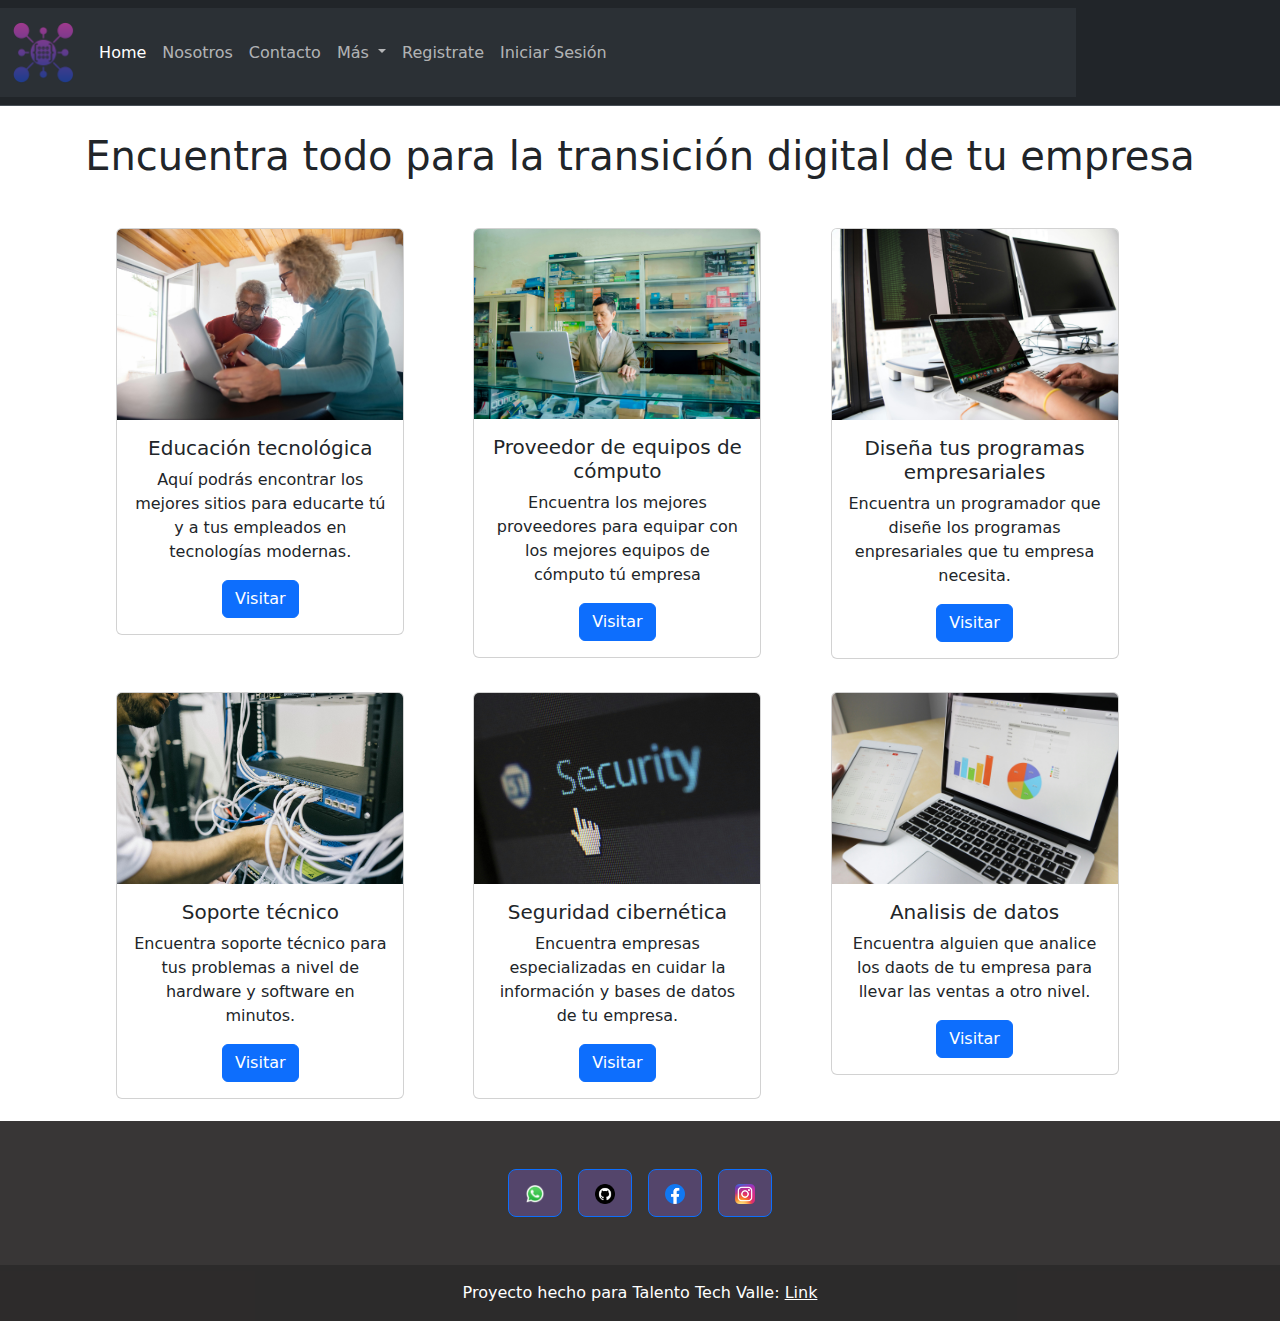
<file: index.html>
<!doctype html>
<html lang="en">

<head>
    <meta charset="utf-8">
    <meta name="viewport" content="width=device-width, initial-scale=1">
    <title>EncuentraTech</title>
    <link href="https://cdn.jsdelivr.net/npm/bootstrap@5.3.3/dist/css/bootstrap.min.css" rel="stylesheet"
        integrity="sha384-QWTKZyjpPEjISv5WaRU9OFeRpok6YctnYmDr5pNlyT2bRjXh0JMhjY6hW+ALEwIH" crossorigin="anonymous">
    <link rel="stylesheet" href="css/styles.css">
</head>

<body>
    <header>
        <nav class="navbar bg-dark border-bottom border-body" data-bs-theme="dark">
            <!-- Navbar content -->
            <nav class="navbar navbar-expand-lg bg-body-tertiary">
                <div class="container-fluid">
                    <img src="img/alcanzar.png" alt="" a class="navbar-brand" href="#" width="6%"></a>
                    <button class="navbar-toggler" type="button" data-bs-toggle="collapse"
                        data-bs-target="#navbarNavDropdown" aria-controls="navbarNavDropdown" aria-expanded="false"
                        aria-label="Toggle navigation">
                        <span class="navbar-toggler-icon"></span>
                    </button>
                    <div class="collapse navbar-collapse" id="navbarNavDropdown">
                        <ul class="navbar-nav">
                            <li class="nav-item">
                                <a class="nav-link active" aria-current="page" href="index.html">Home</a>
                            </li>
                            <li class="nav-item">
                                <a class="nav-link" href="nosotros.html">Nosotros</a>
                            </li>
                            <li class="nav-item">
                                <a class="nav-link" href="contacto.html">Contacto</a>
                            </li>
                            <li class="nav-item dropdown">
                                <a class="nav-link dropdown-toggle" href="#" role="button" data-bs-toggle="dropdown"
                                    aria-expanded="false">
                                    Más
                                </a>
                                <ul class="dropdown-menu">
                                    <li><a class="dropdown-item"
                                            href="https://talentotech.gov.co/portal/">TalentoTech</a></li>
                                    <li><a class="dropdown-item" href="https://www.unilibre.edu.co/">Universidad
                                            Libre</a></li>
                                    <li><a class="dropdown-item"
                                            href="https://etraining.co/aprende-tecnologia-gratis-con-talento-tech/">Etraining</a>
                                    </li>
                                </ul>
                            </li>
                            <li class="nav-item">
                                <a class="nav-link" href="register.html">Registrate</a>
                            </li>
                            <li class="nav-item">
                                <a class="nav-link" href="sesion.html">Iniciar Sesión</a>
                            </li>
                        </ul>
                    </div>
                </div>
            </nav>
        </nav>
    </header>
    <h1 id="title">Encuentra todo para la transición digital de tu empresa</h1>
    <div class="container text-center">
        <div class="row">
            <div class="col">
                <div class="card" style="width: 18rem;">
                    <img src="img/Educacion.jpg" class="card-img-top" alt="...">
                    <div class="card-body">
                        <h5 class="card-title">Educación tecnológica</h5>
                        <p class="card-text">Aquí podrás encontrar los mejores sitios para educarte tú y a tus empleados
                            en tecnologías modernas.</p>
                        <a href="educacion.html" class="btn btn-primary">Visitar</a>
                    </div>
                </div>
            </div>
            <div class="col">
                <div class="card" style="width: 18rem;">
                    <img src="img/proveedor_pc.jpg" class="card-img-top" alt="...">
                    <div class="card-body">
                        <h5 class="card-title">Proveedor de equipos de cómputo</h5>
                        <p class="card-text">Encuentra los mejores proveedores para equipar con los mejores equipos de
                            cómputo tú empresa</p>
                        <a href="proveedores.html" class="btn btn-primary">Visitar</a>
                    </div>
                </div>
            </div>
            <div class="col">
                <div class="card" style="width: 18rem;">
                    <img src="img/programadores.jpg" class="card-img-top" alt="...">
                    <div class="card-body">
                        <h5 class="card-title">Diseña tus programas empresariales</h5>
                        <p class="card-text">Encuentra un programador que diseñe los programas enpresariales que tu empresa necesita.</p>
                        <a href="programas.html" class="btn btn-primary">Visitar</a>
                    </div>
                </div>
            </div>
        </div>
    </div>
    <div class="container text-center">
        <div class="row">
            <div class="col">
                <div class="card" style="width: 18rem;">
                    <img src="img/soporte.jpg" class="card-img-top" alt="...">
                    <div class="card-body">
                        <h5 class="card-title">Soporte técnico</h5>
                        <p class="card-text">Encuentra soporte técnico para tus problemas a nivel de hardware y software en minutos.</p>
                        <a href="soporte.html" class="btn btn-primary">Visitar</a>
                    </div>
                </div>
            </div>
            <div class="col">
                <div class="card" style="width: 18rem;">
                    <img src="img/ciberseguridad.jpg" class="card-img-top" alt="...">
                    <div class="card-body">
                        <h5 class="card-title">Seguridad cibernética</h5>
                        <p class="card-text">Encuentra empresas especializadas en cuidar la información y bases de datos de tu empresa.</p>
                        <a href="ciberseguridad.html" class="btn btn-primary">Visitar</a>
                    </div>
                </div>
            </div>
            <div class="col">
                <div class="card" style="width: 18rem;">
                    <img src="img/analisis.jpg" class="card-img-top" alt="...">
                    <div class="card-body">
                        <h5 class="card-title">Analisis de datos</h5>
                        <p class="card-text">Encuentra alguien que analice los daots de tu empresa para llevar las ventas a otro nivel.</p>
                        <a href="analisis.html" class="btn btn-primary">Visitar</a>
                    </div>
                </div>
            </div>
        </div>
    </div>

    <div>

        <footer class="text-center text-lg-start footer-custom">
            <div class="container d-flex justify-content-center py-5">
                <button type="button" class="btn btn-primary btn-lg btn-floating mx-2 social-button">
                    <a href="https://web.whatsapp.com/"><img src="img/WhatsApp_icon.png" alt="whatsapp"
                            class="img-fluid"></a>
                </button>
                <button type="button" class="btn btn-primary btn-lg btn-floating mx-2 social-button">
                    <a href="https://github.com/"><img src="img/github_icon.png" alt="github" class="img-fluid"></a>
                </button>
                <button type="button" class="btn btn-primary btn-lg btn-floating mx-2 social-button">
                    <a href="https://www.facebook.com/?locale=es_LA"><img src="img/Facebook_icon.png" alt="Facebook" class="img-fluid"></a>
                </button>
                <button type="button" class="btn btn-primary btn-lg btn-floating mx-2 social-button">
                    <a href="https://www.instagram.com"><img src="img/Instagram_icon.png.webp" alt="Instagram" class="img-fluid"></a>
                </button>
            </div>

            <!-- Copyright -->
            <div class="text-center text-white p-3 footer-copyright">
                Proyecto hecho para Talento Tech Valle:
                <a class="text-white" href="https://talentotech.gov.co/portal/">Link</a>
            </div>
            <!-- Copyright -->
        </footer>

    </div>
    <!-- End of .container -->
    <script src="https://cdn.jsdelivr.net/npm/bootstrap@5.3.3/dist/js/bootstrap.bundle.min.js"
        integrity="sha384-YvpcrYf0tY3lHB60NNkmXc5s9fDVZLESaAA55NDzOxhy9GkcIdslK1eN7N6jIeHz"
        crossorigin="anonymous"></script>
</body>

</html>
</file>
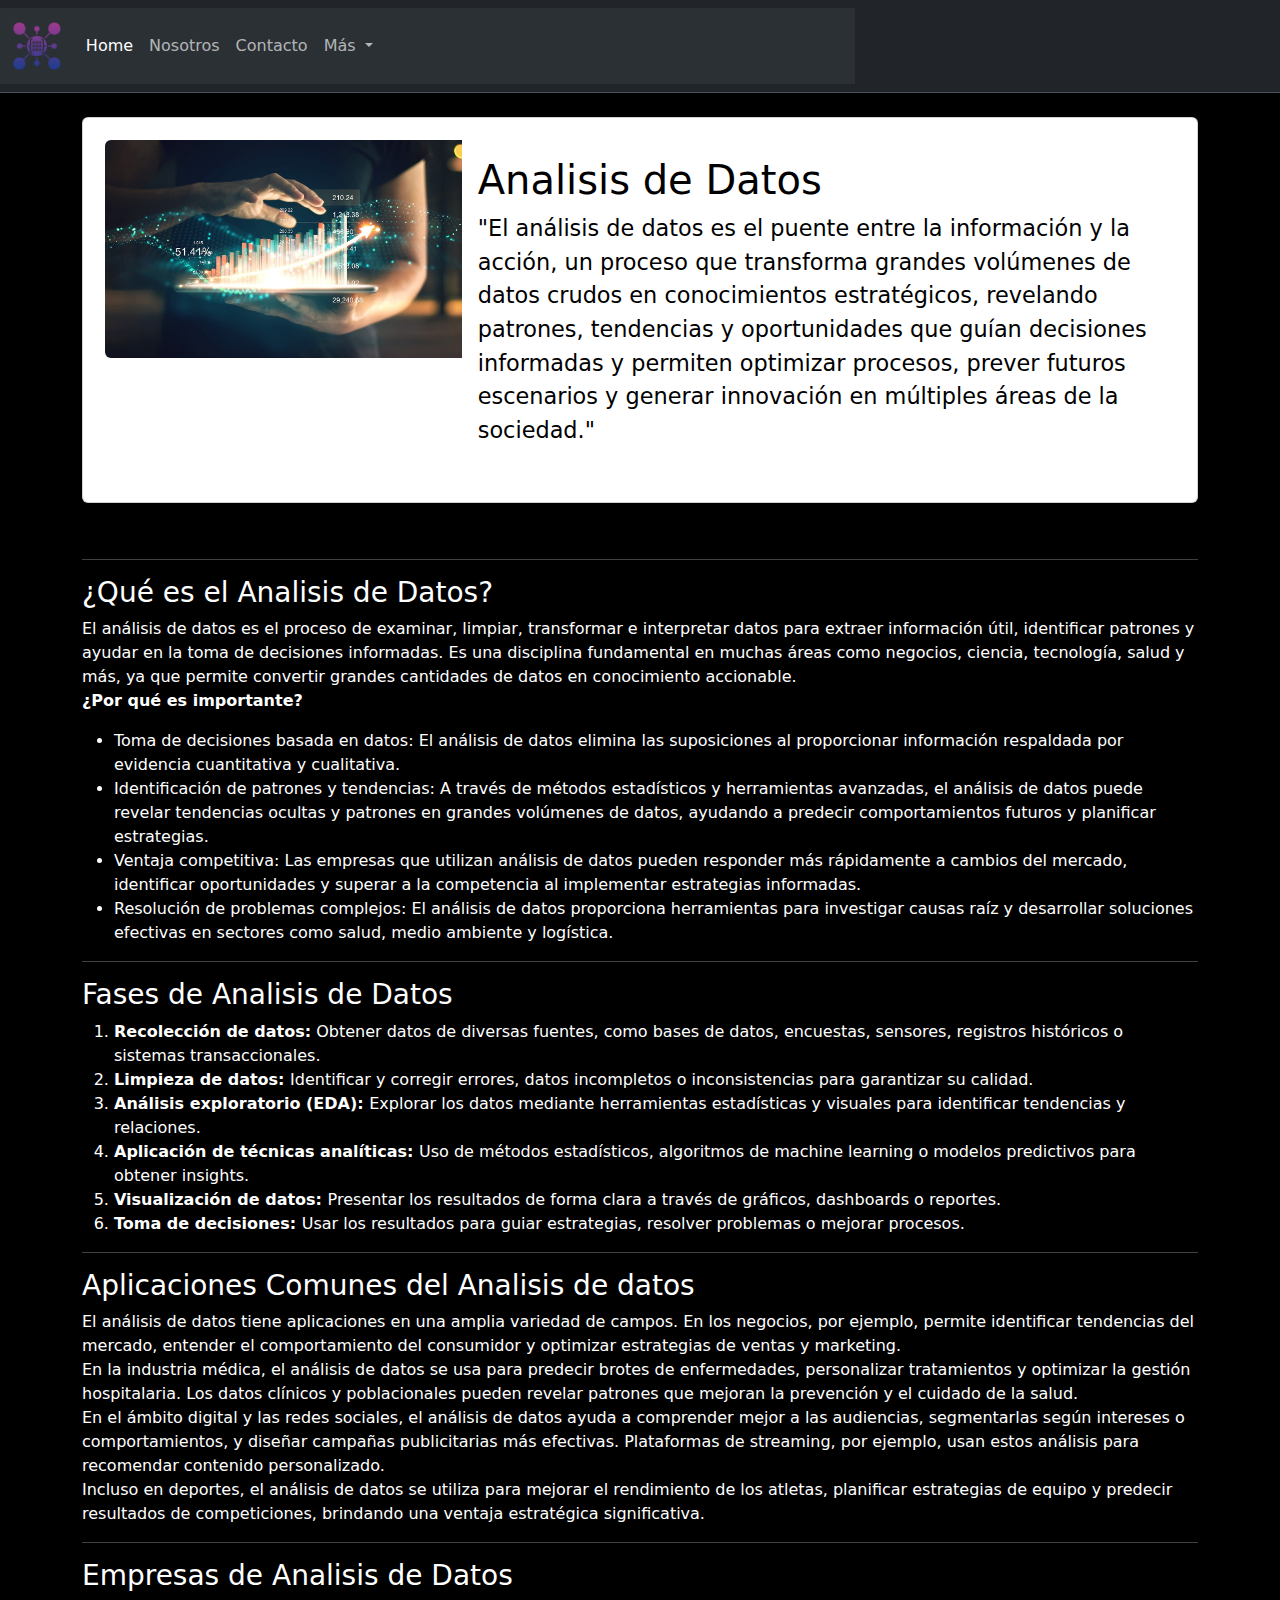
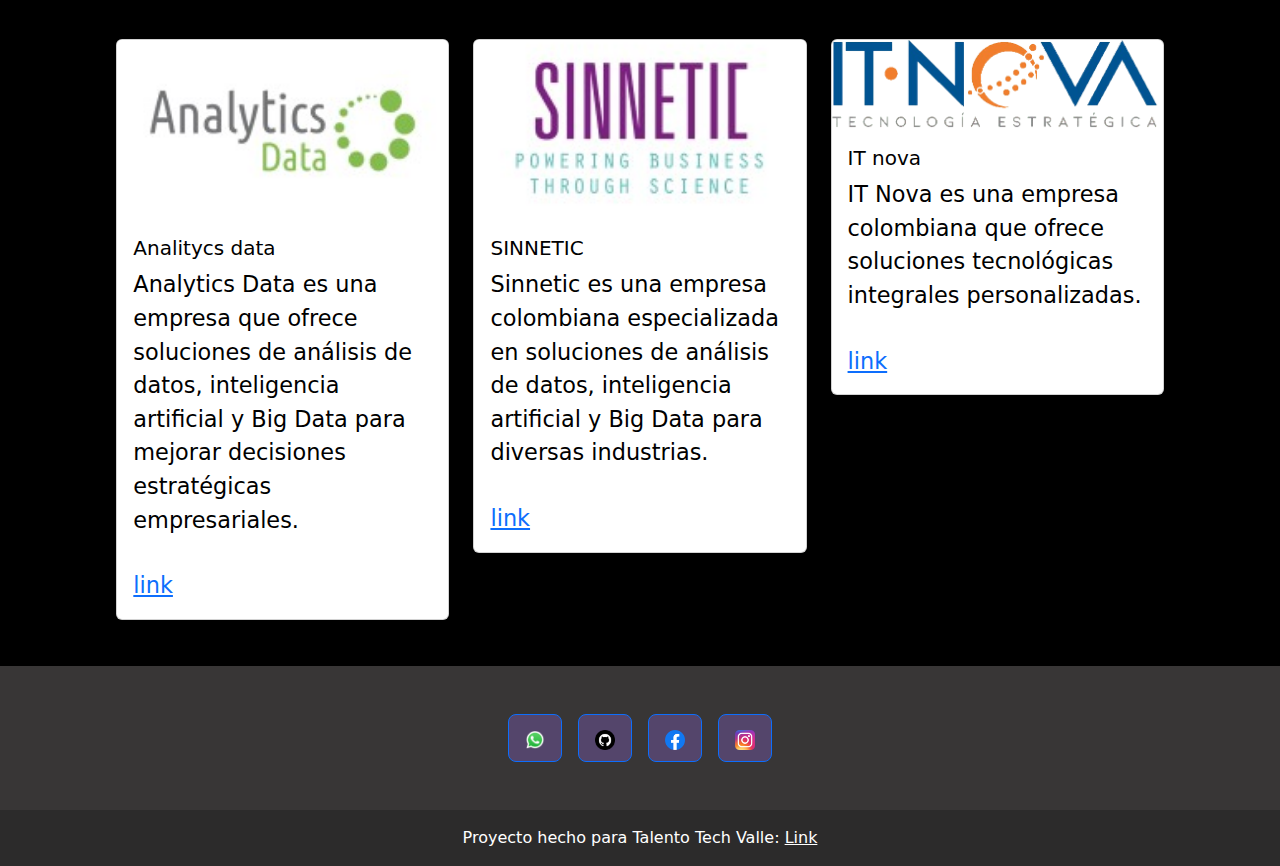
<file: analisis.html>
<!DOCTYPE html>
<html lang="en">

<head>
  <meta charset="UTF-8">
  <meta name="viewport" content="width=device-width, initial-scale=1.0">
  <title>pag7</title>
  <link href="https://cdn.jsdelivr.net/npm/bootstrap@5.3.3/dist/css/bootstrap.min.css" rel="stylesheet"
    integrity="sha384-QWTKZyjpPEjISv5WaRU9OFeRpok6YctnYmDr5pNlyT2bRjXh0JMhjY6hW+ALEwIH" crossorigin="anonymous">
  <link rel="stylesheet" href="css/style7.css">

  <header>
    <nav class="navbar bg-dark border-bottom border-body" data-bs-theme="dark">
      <!-- Navbar content -->
      <nav class="navbar navbar-expand-lg bg-body-tertiary">
        <div class="container-fluid">
          <img src="img/alcanzar.png" alt="" a class="navbar-brand" href="#" width="6%"></a>
          <button class="navbar-toggler" type="button" data-bs-toggle="collapse" data-bs-target="#navbarNavDropdown"
            aria-controls="navbarNavDropdown" aria-expanded="false" aria-label="Toggle navigation">
            <span class="navbar-toggler-icon"></span>
          </button>
          <div class="collapse navbar-collapse" id="navbarNavDropdown">
            <ul class="navbar-nav">
              <li class="nav-item">
                <a class="nav-link active" aria-current="page" href="index.html">Home</a>
              </li>
              <li class="nav-item">
                <a class="nav-link" href="nosotros.html">Nosotros</a>
              </li>
              <li class="nav-item">
                <a class="nav-link" href="#">Contacto</a>
              </li>
              <li class="nav-item dropdown">
                <a class="nav-link dropdown-toggle" href="#" role="button" data-bs-toggle="dropdown"
                  aria-expanded="false">
                  Más
                </a>
                <ul class="dropdown-menu">
                  <li><a class="dropdown-item" href="https://talentotech.gov.co/portal/">TalentoTech</a></li>
                  <li><a class="dropdown-item" href="https://www.unilibre.edu.co/">Universidad
                      Libre</a></li>
                  <li><a class="dropdown-item"
                      href="https://etraining.co/aprende-tecnologia-gratis-con-talento-tech/">Etraining</a>
                  </li>
                </ul>
              </li>
            </ul>
          </div>
        </div>
      </nav>
    </nav>
  </header>

<body>

  <br>
<div class="container">
  <div class="card mb-3" style="max-width: 1300px;">
    <div class="row g-0">
      <div class="col-md-4">
        <img src="img/datos.jpg" class="img-fluid rounded-start" alt="...">
      </div>
      <div class="col-md-8">
        <div class="card-body">
          <h1 class="card-title">Analisis de Datos</h1>
          <p class="card-text">"El análisis de datos es el puente entre la información y la acción, un proceso que
            transforma grandes volúmenes de datos crudos en conocimientos estratégicos, revelando patrones, tendencias y
            oportunidades que guían decisiones informadas y permiten optimizar procesos, prever futuros escenarios y
            generar innovación en múltiples áreas de la sociedad."</p>
          <p class="card-text"><small class="text-body-secondary"></small></p>
        </div>
      </div>
    </div>
  </div>

  <br>
  <hr>

  <h3>¿Qué es el Analisis de Datos?</h3>
  <p>El análisis de datos es el proceso de examinar, limpiar, transformar e interpretar datos para extraer información
    útil, identificar patrones y ayudar en la toma de decisiones informadas. Es una disciplina fundamental en muchas
    áreas como negocios, ciencia, tecnología,
    salud y más, ya que permite convertir grandes cantidades de datos en conocimiento accionable. <br>
    <b>¿Por qué es importante?</b>
  <ul>
    <li>Toma de decisiones basada en datos: El análisis de datos elimina las suposiciones al proporcionar información
      respaldada por evidencia cuantitativa y cualitativa.</li>
    <li>Identificación de patrones y tendencias: A través de métodos estadísticos y herramientas avanzadas, el análisis
      de datos puede revelar tendencias ocultas y patrones en grandes volúmenes de datos, ayudando a predecir
      comportamientos futuros y planificar estrategias.</li>
    <li>Ventaja competitiva: Las empresas que utilizan análisis de datos pueden responder más rápidamente a cambios del
      mercado, identificar oportunidades y superar a la competencia al implementar estrategias informadas.</li>
    <li>Resolución de problemas complejos: El análisis de datos proporciona herramientas para investigar causas raíz y
      desarrollar soluciones efectivas en sectores como salud, medio ambiente y logística.</li>
  </ul>
  </p>

  <hr>

  <h3>Fases de Analisis de Datos</h3>
  <ol>
    <li><b>Recolección de datos:</b> Obtener datos de diversas fuentes, como bases de datos, encuestas, sensores,
      registros históricos o sistemas transaccionales. </li>
    <li><b>Limpieza de datos: </b>Identificar y corregir errores, datos incompletos o inconsistencias para garantizar su
      calidad.</li>
    <li><b>Análisis exploratorio (EDA): </b> Explorar los datos mediante herramientas estadísticas y visuales para
      identificar tendencias y relaciones.</li>
    <li><b>Aplicación de técnicas analíticas: </b> Uso de métodos estadísticos, algoritmos de machine learning o modelos
      predictivos para obtener insights.</li>
    <li><b>Visualización de datos: </b> Presentar los resultados de forma clara a través de gráficos, dashboards o
      reportes.</li>
    <li><b>Toma de decisiones: </b> Usar los resultados para guiar estrategias, resolver problemas o mejorar procesos.
    </li>
  </ol>

  <hr>

  <h3>Aplicaciones Comunes del Analisis de datos</h3>

  <p> El análisis de datos tiene aplicaciones en una amplia variedad de campos. En los negocios, por ejemplo, permite
    identificar tendencias del mercado, entender el comportamiento del consumidor y optimizar estrategias de ventas y
    marketing.
    <br>
    En la industria médica, el análisis de datos se usa para predecir brotes de enfermedades, personalizar tratamientos
    y optimizar la gestión hospitalaria. Los datos clínicos y poblacionales pueden revelar patrones que mejoran la
    prevención y el cuidado de la salud.
    <br>
    En el ámbito digital y las redes sociales, el análisis de datos ayuda a comprender mejor a las audiencias,
    segmentarlas según intereses o comportamientos, y diseñar campañas publicitarias más efectivas. Plataformas de
    streaming, por ejemplo, usan estos análisis para recomendar contenido personalizado.
    <br>
    Incluso en deportes, el análisis de datos se utiliza para mejorar el rendimiento de los atletas, planificar
    estrategias de equipo y predecir resultados de competiciones, brindando una ventaja estratégica significativa.
    <hr>

  <h3>Empresas de Analisis de Datos</h3>

  <div class="row row-cols-1 row-cols-md-3 g-4">
    <div class="col">
      <div class="card">
        <img src="img/analitics.jpeg" class="card-img-top">
        <div class="card-body">
          <h5 class="card-title">Analitycs data</h5>
          <p class="card-text">Analytics Data es una empresa que ofrece soluciones de análisis de datos, inteligencia
            artificial y Big Data para mejorar decisiones estratégicas empresariales.</p>
        </div>
        <div class="card-body">
          <a href="https://analyticsdata.co/" class="link">link</a>
        </div>
      </div>
    </div>
    <div class="col">
      <div class="card">
        <img src="img/sinnetic.jpeg" class="card-img-top" alt="...">
        <div class="card-body">
          <h5 class="card-title">SINNETIC</h5>
          <p class="card-text">Sinnetic es una empresa colombiana especializada en soluciones de análisis de datos,
            inteligencia artificial y Big Data para diversas industrias.</p>
        </div>
        <div class="card-body">
          <a href="https://www.sinnetic.com/" class="link">link</a>
        </div>
      </div>
    </div>
    <div class="col">
      <div class="card">
        <img src="img/nova.png" class="card-img-top" alt="...">
        <div class="card-body">
          <h5 class="card-title">IT nova</h5>
          <p class="card-text">IT Nova es una empresa colombiana que ofrece soluciones tecnológicas integrales
            personalizadas.</p>
        </div>
        <div class="card-body">
          <a href="https://it-nova.co/" class="link">link</a>
        </div>
      </div>
    </div>
    <div class="col">
      
    </div>
  </div>

</div>
  <div>

    <footer class="text-center text-lg-start footer-custom">
        <div class="container d-flex justify-content-center py-5">
            <button type="button" class="btn btn-primary btn-lg btn-floating mx-2 social-button">
                <a href="https://web.whatsapp.com/"><img src="img/WhatsApp_icon.png" alt="whatsapp"
                        class="img-fluid"></a>
            </button>
            <button type="button" class="btn btn-primary btn-lg btn-floating mx-2 social-button">
                <a href="https://github.com/"><img src="img/github_icon.png" alt="github" class="img-fluid"></a>
            </button>
            <button type="button" class="btn btn-primary btn-lg btn-floating mx-2 social-button">
                <a href="https://www.facebook.com/?locale=es_LA"><img src="img/Facebook_icon.png" alt="Facebook" class="img-fluid"></a>
            </button>
            <button type="button" class="btn btn-primary btn-lg btn-floating mx-2 social-button">
                <a href="https://instagram.com"><img src="img/Instagram_icon.png.webp" alt="Instagram" class="img-fluid"></a>
            </button>
        </div>

        <!-- Copyright -->
        <div class="text-center text-white p-3 footer-copyright">
            Proyecto hecho para Talento Tech Valle:
            <a class="text-white" href="https://talentotech.gov.co/portal/">Link</a>
        </div>
        <!-- Copyright -->
    </footer>

</div>
  <!-- End of .container -->
  <script src="https://cdn.jsdelivr.net/npm/bootstrap@5.3.3/dist/js/bootstrap.bundle.min.js"
    integrity="sha384-YvpcrYf0tY3lHB60NNkmXc5s9fDVZLESaAA55NDzOxhy9GkcIdslK1eN7N6jIeHz"
    crossorigin="anonymous"></script>
</body>

</html>
</file>
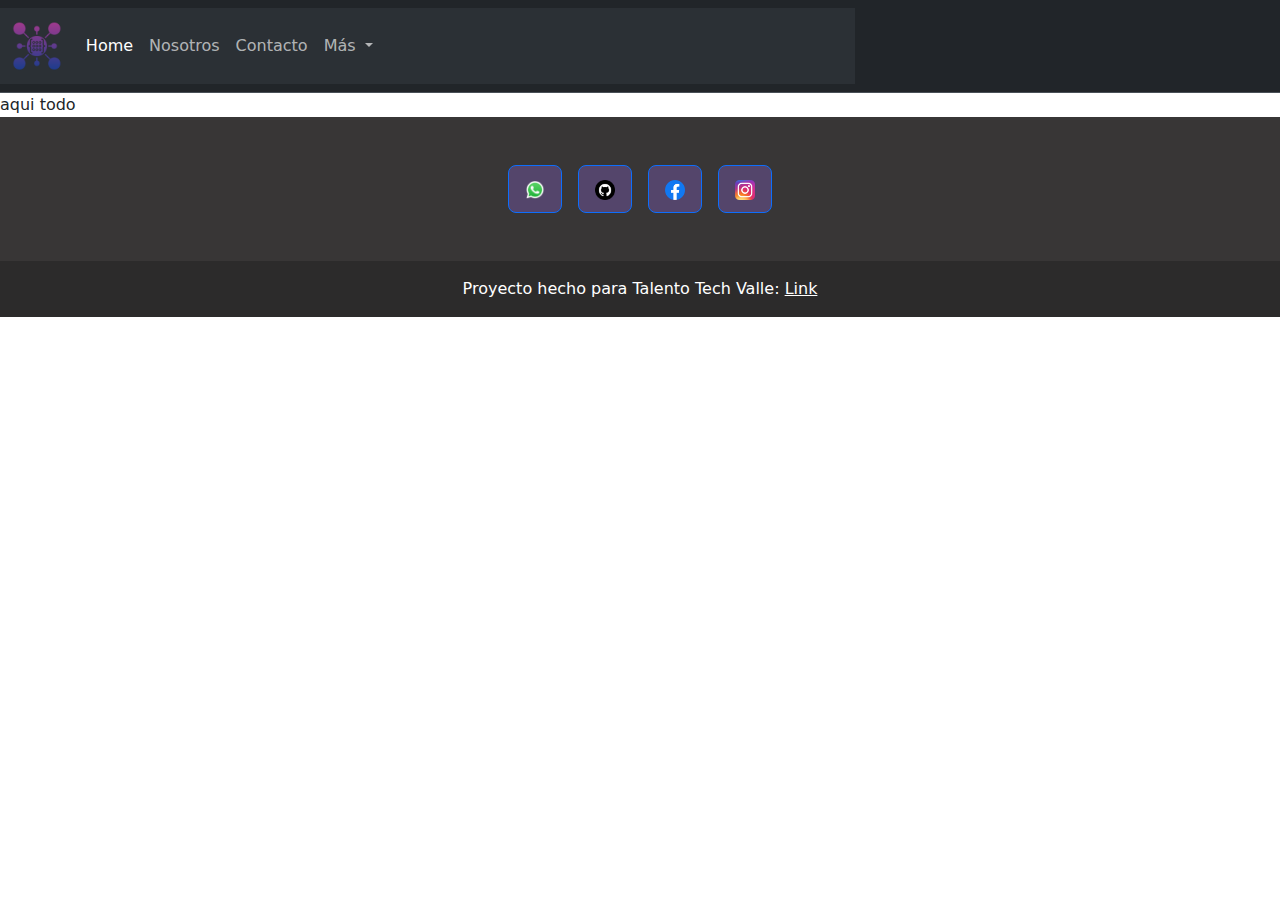
<file: base.html>
<!doctype html>
<html lang="en">

<head>
    <meta charset="utf-8">
    <meta name="viewport" content="width=device-width, initial-scale=1">
    <title>EncuentraTech</title>
    <link href="https://cdn.jsdelivr.net/npm/bootstrap@5.3.3/dist/css/bootstrap.min.css" rel="stylesheet"
        integrity="sha384-QWTKZyjpPEjISv5WaRU9OFeRpok6YctnYmDr5pNlyT2bRjXh0JMhjY6hW+ALEwIH" crossorigin="anonymous">
    <link rel="stylesheet" href="css/styles.css">
</head>

<body>
    <header>
        <nav class="navbar bg-dark border-bottom border-body" data-bs-theme="dark">
            <!-- Navbar content -->
            <nav class="navbar navbar-expand-lg bg-body-tertiary">
                <div class="container-fluid">
                    <img src="img/alcanzar.png" alt="" a class="navbar-brand" href="#" width="6%"></a>
                    <button class="navbar-toggler" type="button" data-bs-toggle="collapse"
                        data-bs-target="#navbarNavDropdown" aria-controls="navbarNavDropdown" aria-expanded="false"
                        aria-label="Toggle navigation">
                        <span class="navbar-toggler-icon"></span>
                    </button>
                    <div class="collapse navbar-collapse" id="navbarNavDropdown">
                        <ul class="navbar-nav">
                            <li class="nav-item">
                                <a class="nav-link active" aria-current="page" href="index.html">Home</a>
                            </li>
                            <li class="nav-item">
                                <a class="nav-link" href="nosotros.html">Nosotros</a>
                            </li>
                            <li class="nav-item">
                                <a class="nav-link" href="#">Contacto</a>
                            </li>
                            <li class="nav-item dropdown">
                                <a class="nav-link dropdown-toggle" href="#" role="button" data-bs-toggle="dropdown"
                                    aria-expanded="false">
                                    Más
                                </a>
                                <ul class="dropdown-menu">
                                    <li><a class="dropdown-item"
                                            href="https://talentotech.gov.co/portal/">TalentoTech</a></li>
                                    <li><a class="dropdown-item" href="https://www.unilibre.edu.co/">Universidad
                                            Libre</a></li>
                                    <li><a class="dropdown-item"
                                            href="https://etraining.co/aprende-tecnologia-gratis-con-talento-tech/">Etraining</a>
                                    </li>
                                </ul>
                            </li>
                        </ul>
                    </div>
                </div>
            </nav>
        </nav>
    </header>


               aqui todo




    <footer class="text-center text-lg-start footer-custom">
        <div class="container d-flex justify-content-center py-5">
            <button type="button" class="btn btn-primary btn-lg btn-floating mx-2 social-button">
                <a href="https://web.whatsapp.com/"><img src="img/WhatsApp_icon.png" alt="whatsapp"
                        class="img-fluid"></a>
            </button>
            <button type="button" class="btn btn-primary btn-lg btn-floating mx-2 social-button">
                <a href="#"><img src="img/github_icon.png" alt="github" class="img-fluid"></a>
            </button>
            <button type="button" class="btn btn-primary btn-lg btn-floating mx-2 social-button">
                <a href="#"><img src="img/Facebook_icon.png" alt="Facebook" class="img-fluid"></a>
            </button>
            <button type="button" class="btn btn-primary btn-lg btn-floating mx-2 social-button">
                <a href="#"><img src="img/Instagram_icon.png.webp" alt="Instagram" class="img-fluid"></a>
            </button>
        </div>

        <!-- Copyright -->
        <div class="text-center text-white p-3 footer-copyright">
            Proyecto hecho para Talento Tech Valle:
            <a class="text-white" href="https://talentotech.gov.co/portal/">Link</a>
        </div>
        <!-- Copyright -->
    </footer>

</div>
<!-- End of .container -->
<script src="https://cdn.jsdelivr.net/npm/bootstrap@5.3.3/dist/js/bootstrap.bundle.min.js"
    integrity="sha384-YvpcrYf0tY3lHB60NNkmXc5s9fDVZLESaAA55NDzOxhy9GkcIdslK1eN7N6jIeHz"
    crossorigin="anonymous"></script>
</body>

</html>
</file>
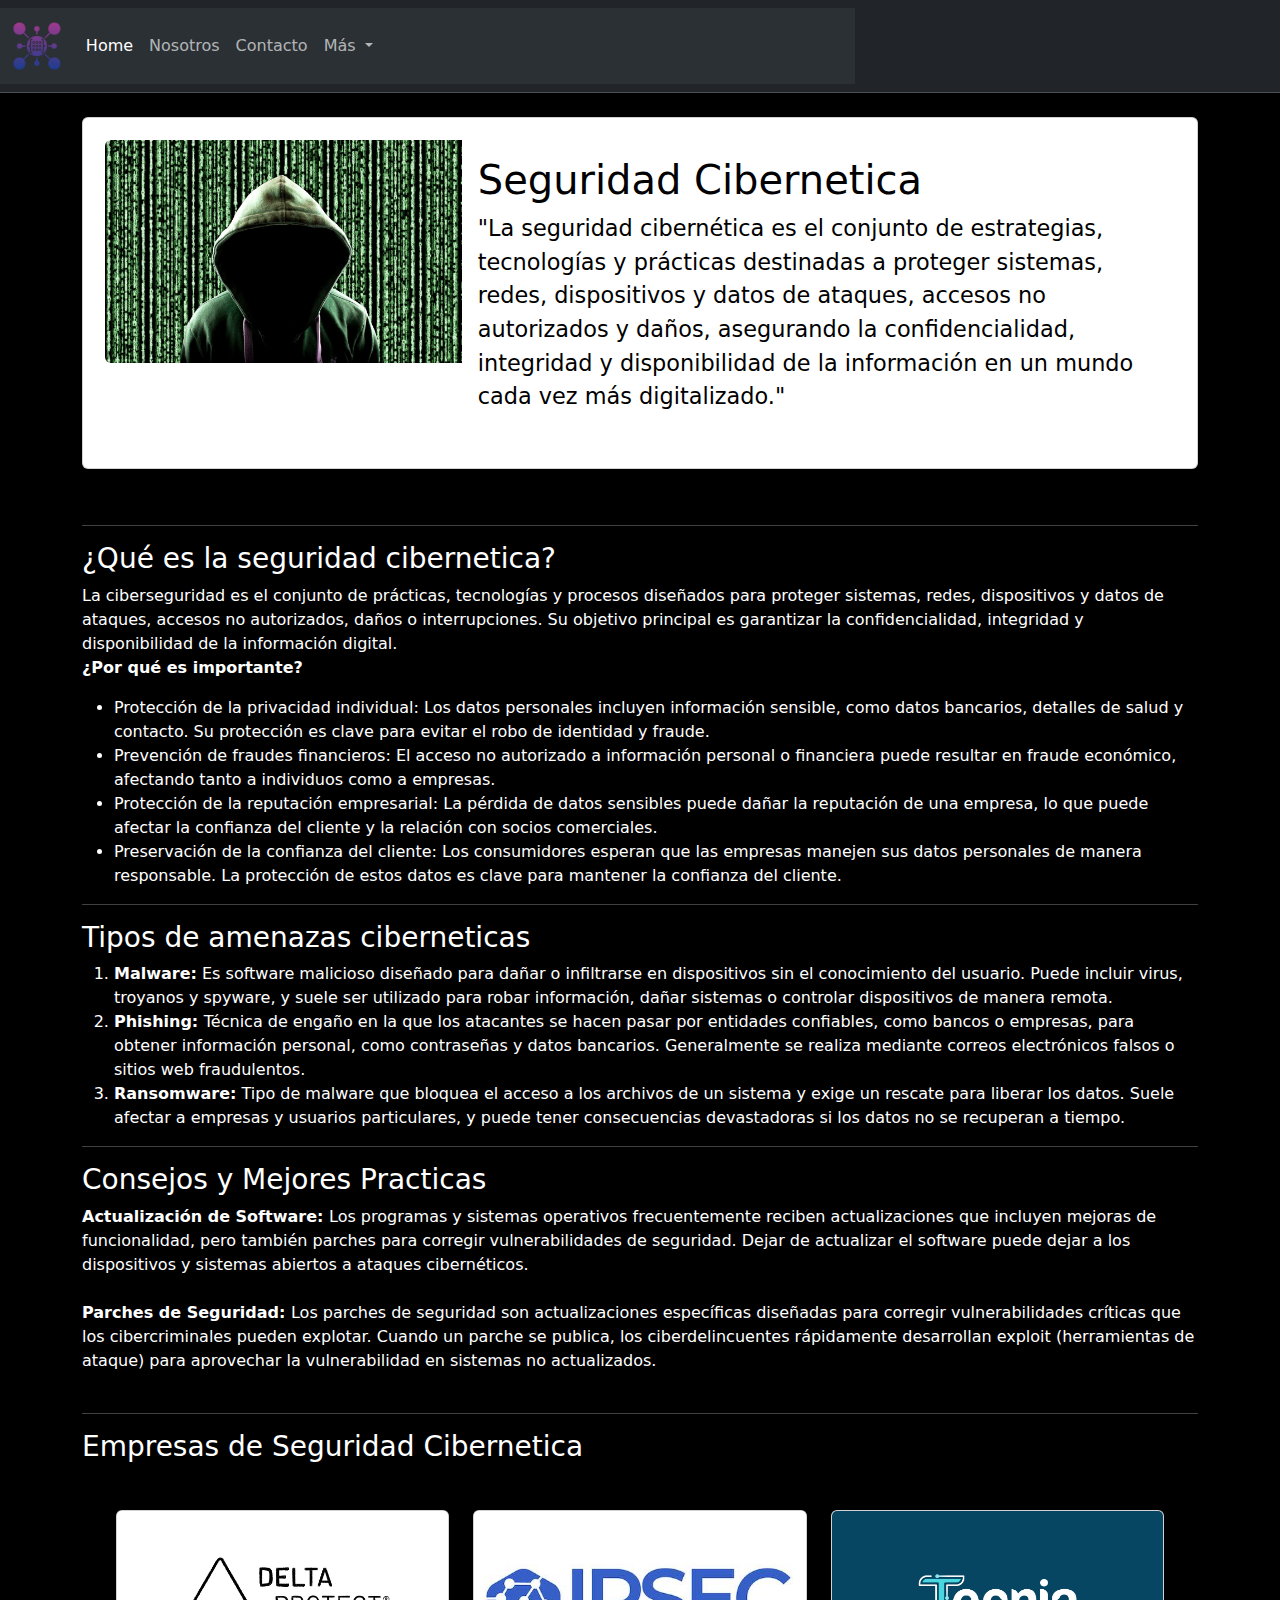
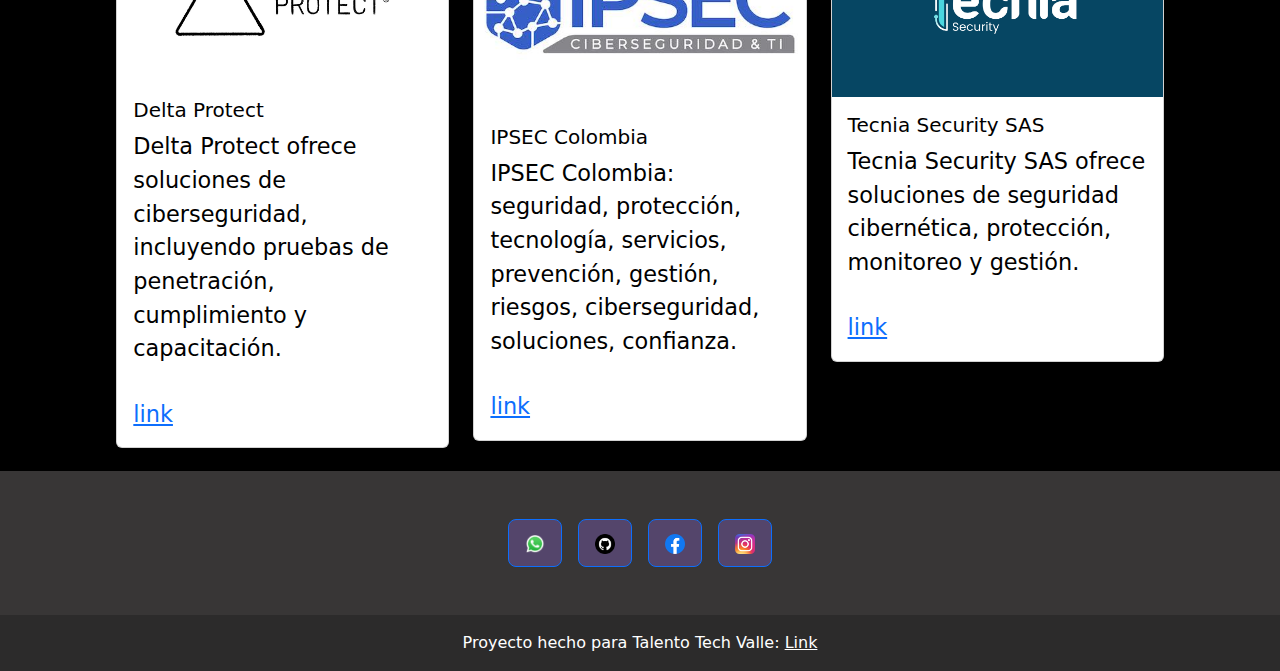
<file: ciberseguridad.html>
<!DOCTYPE html>
<html lang="en">
<head>
    <meta charset="UTF-8">
    <meta name="viewport" content="width=device-width, initial-scale=1.0">
    <title>Ciberseguridad Tech</title>
    <link href="https://cdn.jsdelivr.net/npm/bootstrap@5.3.3/dist/css/bootstrap.min.css" rel="stylesheet"
        integrity="sha384-QWTKZyjpPEjISv5WaRU9OFeRpok6YctnYmDr5pNlyT2bRjXh0JMhjY6hW+ALEwIH" crossorigin="anonymous">
    <link rel="stylesheet" href="css/style2.css">

    <header>
        <nav class="navbar bg-dark border-bottom border-body" data-bs-theme="dark">
            <!-- Navbar content -->
            <nav class="navbar navbar-expand-lg bg-body-tertiary">
                <div class="container-fluid">
                    <img src="img/alcanzar.png" alt="" a class="navbar-brand" href="#" width="6%"></a>
                    <button class="navbar-toggler" type="button" data-bs-toggle="collapse"
                        data-bs-target="#navbarNavDropdown" aria-controls="navbarNavDropdown" aria-expanded="false"
                        aria-label="Toggle navigation">
                        <span class="navbar-toggler-icon"></span>
                    </button>
                    <div class="collapse navbar-collapse" id="navbarNavDropdown">
                        <ul class="navbar-nav">
                            <li class="nav-item">
                                <a class="nav-link active" aria-current="page" href="index.html">Home</a>
                            </li>
                            <li class="nav-item">
                                <a class="nav-link" href="nosotros.html">Nosotros</a>
                            </li>
                            <li class="nav-item">
                                <a class="nav-link" href="#">Contacto</a>
                            </li>
                            <li class="nav-item dropdown">
                                <a class="nav-link dropdown-toggle" href="#" role="button" data-bs-toggle="dropdown"
                                    aria-expanded="false">
                                    Más
                                </a>
                                <ul class="dropdown-menu">
                                    <li><a class="dropdown-item"
                                            href="https://talentotech.gov.co/portal/">TalentoTech</a></li>
                                    <li><a class="dropdown-item" href="https://www.unilibre.edu.co/">Universidad
                                            Libre</a></li>
                                    <li><a class="dropdown-item"
                                            href="https://etraining.co/aprende-tecnologia-gratis-con-talento-tech/">Etraining</a>
                                    </li>
                                </ul>
                            </li>
                        </ul>
                    </div>
                </div>
            </nav>
        </nav>
    </header>
<body>

    <br>
<div class="container">
    <div class="card mb-3" >
        <div class="row g-0">
          <div class="col-md-4">
            <img src="img/seguridad.jpg" class="img-fluid rounded-start" alt="...">
          </div>
          <div class="col-md-8">
            <div class="card-body">
              <h1 class="card-title">Seguridad Cibernetica</h1>
              <p class="card-text">"La seguridad cibernética es el conjunto de estrategias, tecnologías y prácticas destinadas a proteger sistemas, redes, dispositivos y datos de ataques, accesos no autorizados y daños, asegurando la confidencialidad, integridad y disponibilidad de la información en un mundo cada vez más digitalizado."</p>
              <p class="card-text"><small class="text-body-secondary"></small></p>
            </div>
          </div>
        </div>
      </div>

      <br>
      <hr>

    <h3>¿Qué es la seguridad cibernetica?</h3>
    <p>La ciberseguridad es el conjunto de prácticas, tecnologías y procesos diseñados para proteger sistemas, redes, dispositivos y datos de ataques, accesos no autorizados, daños o interrupciones. Su objetivo principal es garantizar
        la confidencialidad, integridad y disponibilidad de la información digital. <br>
        <b>¿Por qué es importante?</b>
        <ul>
            <li>Protección de la privacidad individual: Los datos personales incluyen información sensible, como datos bancarios, detalles de salud y contacto. Su protección es clave para evitar el robo de identidad y fraude.</li>
            <li>Prevención de fraudes financieros: El acceso no autorizado a información personal o financiera puede resultar en fraude económico, afectando tanto a individuos como a empresas.</li>
            <li>Protección de la reputación empresarial: La pérdida de datos sensibles puede dañar la reputación de una empresa, lo que puede afectar la confianza del cliente y la relación con socios comerciales.</li>
            <li>Preservación de la confianza del cliente: Los consumidores esperan que las empresas manejen sus datos personales de manera responsable. La protección de estos datos es clave para mantener la confianza del cliente.</li>
        </ul>
    </p>

    <hr>

    <h3>Tipos de amenazas ciberneticas</h3>
    <ol>
        <li><b>Malware:</b> Es software malicioso diseñado para dañar o infiltrarse en dispositivos sin el conocimiento del usuario. Puede incluir virus, troyanos y spyware, y suele ser utilizado para robar información, dañar sistemas o controlar dispositivos de manera remota. </li>
        <li><b>Phishing: </b>Técnica de engaño en la que los atacantes se hacen pasar por entidades confiables, como bancos o empresas, para obtener información personal, como contraseñas y datos bancarios. Generalmente se realiza mediante correos electrónicos falsos o sitios web fraudulentos.</li>
        <li><b>Ransomware:</b> Tipo de malware que bloquea el acceso a los archivos de un sistema y exige un rescate para liberar los datos. Suele afectar a empresas y usuarios particulares, y puede tener consecuencias devastadoras si los datos no se recuperan a tiempo.</li>
    </ol>

    <hr>

    <h3>Consejos y Mejores Practicas</h3>

    <p> <b>Actualización de Software: </b> Los programas y sistemas operativos frecuentemente reciben actualizaciones que incluyen mejoras de funcionalidad, pero también parches para corregir vulnerabilidades de seguridad. Dejar de actualizar el software puede dejar a los dispositivos y sistemas abiertos a ataques cibernéticos.<br><br> 
       <b>Parches de Seguridad: </b> Los parches de seguridad son actualizaciones específicas diseñadas para corregir vulnerabilidades críticas que los cibercriminales pueden explotar. Cuando un parche se publica, los ciberdelincuentes rápidamente desarrollan exploit (herramientas de ataque) para aprovechar la vulnerabilidad en sistemas no actualizados.<br><br>
    </p>
    
    <hr>

    <h3>Empresas de Seguridad Cibernetica</h3>
    
    <div class="row row-cols-1 row-cols-md-3 g-4">
        <div class="col">
          <div class="card">
            <img src="img/delta.jpg" class="card-img-top">
            <div class="card-body">
              <h5 class="card-title">Delta Protect</h5>
              <p class="card-text">Delta Protect ofrece soluciones de ciberseguridad, incluyendo pruebas de penetración, cumplimiento y capacitación.</p>
            </div>
            <div class="card-body">
                <a href="https://www.deltaprotect.com/pais/empresa-ciberseguridad-colombia" class="link">link</a>
            </div>
          </div>
        </div>
        <div class="col">
          <div class="card">
            <img src="img/ipsec.png" class="card-img-top" alt="...">
            <div class="card-body">
              <h5 class="card-title">IPSEC Colombia</h5>
              <p class="card-text">IPSEC Colombia: seguridad, protección, tecnología, servicios, prevención, gestión, riesgos, ciberseguridad, soluciones, confianza.</p>
            </div>
            <div class="card-body">
                <a href="https://ipsec.com.co/esp/" class="link">link</a>
            </div>
          </div>
        </div>
        <div class="col">
          <div class="card">
            <img src="img/tecnica.png" class="card-img-top" alt="...">
            <div class="card-body">
              <h5 class="card-title">Tecnia Security SAS</h5>
              <p class="card-text">Tecnia Security SAS ofrece soluciones de seguridad cibernética, protección, monitoreo y gestión.</p>
            </div>
            <div class="card-body">
                <a href="https://www.tecniasecurity.com/" class="link">link</a>
            </div>
          </div>
        </div>
      
      </div>





    </div>


    <div>

        <footer class="text-center text-lg-start footer-custom">
            <div class="container d-flex justify-content-center py-5">
                <button type="button" class="btn btn-primary btn-lg btn-floating mx-2 social-button">
                    <a href="https://web.whatsapp.com/"><img src="img/WhatsApp_icon.png" alt="whatsapp"
                            class="img-fluid"></a>
                </button>
                <button type="button" class="btn btn-primary btn-lg btn-floating mx-2 social-button">
                    <a href="https://github.com/"><img src="img/github_icon.png" alt="github" class="img-fluid"></a>
                </button>
                <button type="button" class="btn btn-primary btn-lg btn-floating mx-2 social-button">
                    <a href="https://www.facebook.com/?locale=es_LA"><img src="img/Facebook_icon.png" alt="Facebook" class="img-fluid"></a>
                </button>
                <button type="button" class="btn btn-primary btn-lg btn-floating mx-2 social-button">
                    <a href="https://www.instagram.com"><img src="img/Instagram_icon.png.webp" alt="Instagram" class="img-fluid"></a>
                </button>
            </div>
      
            <!-- Copyright -->
            <div class="text-center text-white p-3 footer-copyright">
                Proyecto hecho para Talento Tech Valle:
                <a class="text-white" href="https://talentotech.gov.co/portal/">Link</a>
            </div>
            <!-- Copyright -->
        </footer>

    </div>
    <!-- End of .container -->
    <script src="https://cdn.jsdelivr.net/npm/bootstrap@5.3.3/dist/js/bootstrap.bundle.min.js"
        integrity="sha384-YvpcrYf0tY3lHB60NNkmXc5s9fDVZLESaAA55NDzOxhy9GkcIdslK1eN7N6jIeHz"
        crossorigin="anonymous"></script>
</body>
</html>
</file>
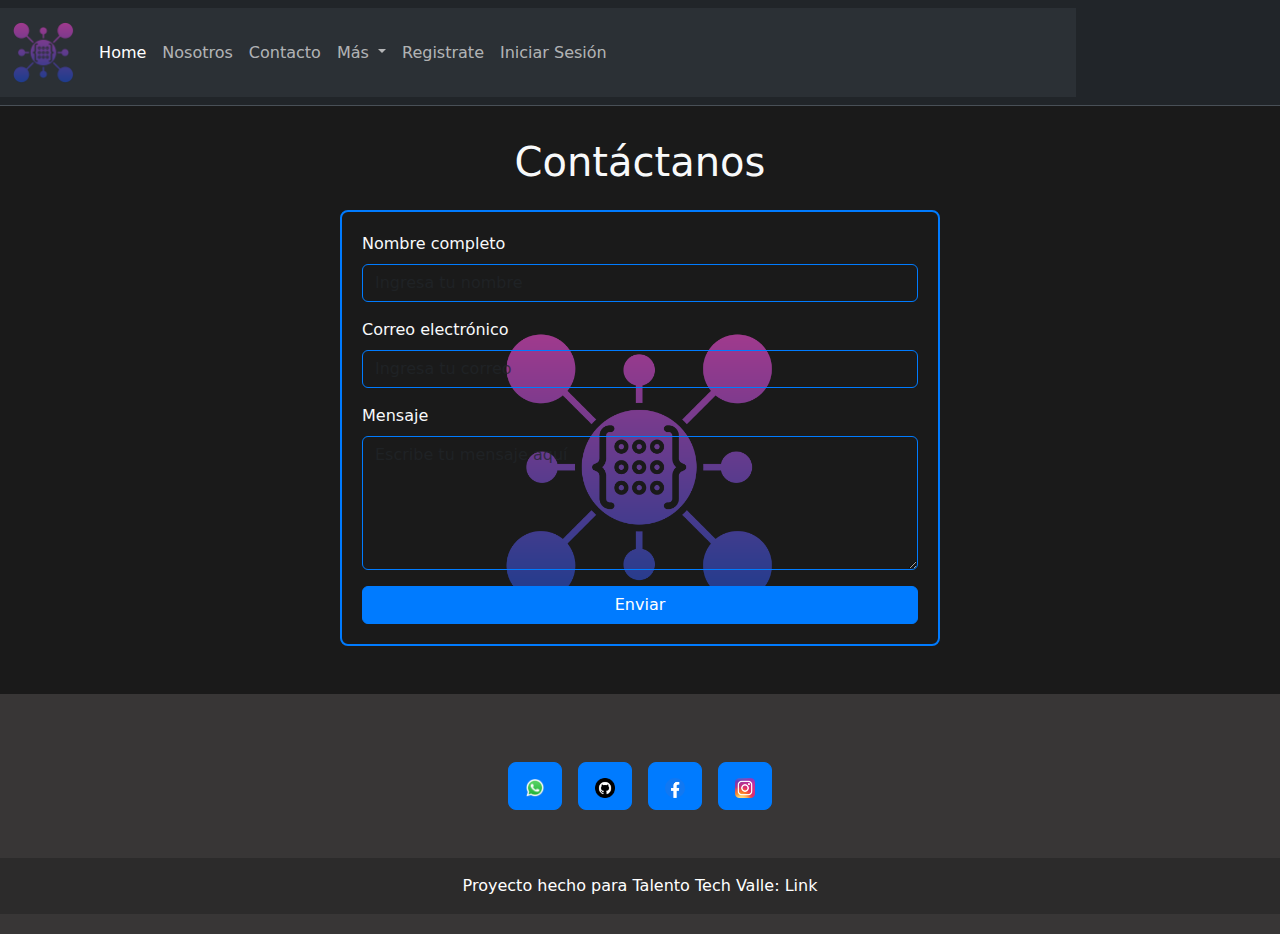
<file: contacto.html>
<!DOCTYPE html>
<html lang="en">
<head>
  <meta charset="UTF-8">
  <meta name="viewport" content="width=device-width, initial-scale=1.0">
  <title>Contacto</title>
 
  <link href="https://cdn.jsdelivr.net/npm/bootstrap@5.3.0/dist/css/bootstrap.min.css" rel="stylesheet">
  <link rel="stylesheet" href="css/contacto.css">
  
</head>
<body>
    <header>
        <nav class="navbar bg-dark border-bottom border-body" data-bs-theme="dark">
            <!-- Navbar content -->
            <nav class="navbar navbar-expand-lg bg-body-tertiary">
                <div class="container-fluid">
                    <img src="img/alcanzar.png" alt="" a class="navbar-brand" href="#" width="6%"></a>
                    <button class="navbar-toggler" type="button" data-bs-toggle="collapse"
                        data-bs-target="#navbarNavDropdown" aria-controls="navbarNavDropdown" aria-expanded="false"
                        aria-label="Toggle navigation">
                        <span class="navbar-toggler-icon"></span>
                    </button>
                    <div class="collapse navbar-collapse" id="navbarNavDropdown">
                        <ul class="navbar-nav">
                            <li class="nav-item">
                                <a class="nav-link active" aria-current="page" href="index.html">Home</a>
                            </li>
                            <li class="nav-item">
                                <a class="nav-link" href="#">Nosotros</a>
                            </li>
                            <li class="nav-item">
                                <a class="nav-link" href="#">Contacto</a>
                            </li>
                            <li class="nav-item dropdown">
                                <a class="nav-link dropdown-toggle" href="#" role="button" data-bs-toggle="dropdown"
                                    aria-expanded="false">
                                    Más
                                </a>
                                <ul class="dropdown-menu">
                                    <li><a class="dropdown-item"
                                            href="https://talentotech.gov.co/portal/">TalentoTech</a></li>
                                    <li><a class="dropdown-item" href="https://www.unilibre.edu.co/">Universidad
                                            Libre</a></li>
                                    <li><a class="dropdown-item"
                                            href="https://etraining.co/aprende-tecnologia-gratis-con-talento-tech/">Etraining</a>
                                    </li>
                                </ul>
                            </li>
                            <li class="nav-item">
                                <a class="nav-link" href="register.html">Registrate</a>
                            </li>
                            <li class="nav-item">
                                <a class="nav-link" href="sesion.html">Iniciar Sesión</a>
                            </li>
                        </ul>
                    </div>
                </div>
            </nav>
        </nav>
    </header>
  <div class="container my-5">
    <h1 class="text-center mb-4">Contáctanos</h1>
    <form class="mx-auto" style="max-width: 600px;">
      <div class="mb-3">
        <label for="name" class="form-label">Nombre completo</label>
        <input type="text" class="form-control" id="name" placeholder="Ingresa tu nombre">
      </div>
      <div class="mb-3">
        <label for="email" class="form-label">Correo electrónico</label>
        <input type="email" class="form-control" id="email" placeholder="Ingresa tu correo">
      </div>
      <div class="mb-3">
        <label for="message" class="form-label">Mensaje</label>
        <textarea class="form-control" id="message" rows="5" placeholder="Escribe tu mensaje aquí"></textarea>
      </div>
      <button type="submit" class="btn btn-primary w-100">Enviar</button>
    </form>
  </div>

  <footer class="text-center text-lg-start footer-custom">
    <div class="container d-flex justify-content-center py-5">
        <button type="button" class="btn btn-primary btn-lg btn-floating mx-2 social-button">
            <a href="https://web.whatsapp.com/"><img src="img/WhatsApp_icon.png" alt="whatsapp"
                    class="img-fluid"></a>
        </button>
        <button type="button" class="btn btn-primary btn-lg btn-floating mx-2 social-button">
            <a href="#"><img src="img/github_icon.png" alt="github" class="img-fluid"></a>
        </button>
        <button type="button" class="btn btn-primary btn-lg btn-floating mx-2 social-button">
            <a href="#"><img src="img/Facebook_icon.png" alt="Facebook" class="img-fluid"></a>
        </button>
        <button type="button" class="btn btn-primary btn-lg btn-floating mx-2 social-button">
            <a href="#"><img src="img/Instagram_icon.png.webp" alt="Instagram" class="img-fluid"></a>
        </button>
    </div>

    <!-- Copyright -->
    <div class="text-center text-white p-3 footer-copyright">
        Proyecto hecho para Talento Tech Valle:
        <a class="text-white" href="https://talentotech.gov.co/portal/">Link</a>
    </div>
    <!-- Copyright -->
</footer>


  <script src="https://cdn.jsdelivr.net/npm/bootstrap@5.3.0/dist/js/bootstrap.bundle.min.js"></script>
</body>
</html>
</file>
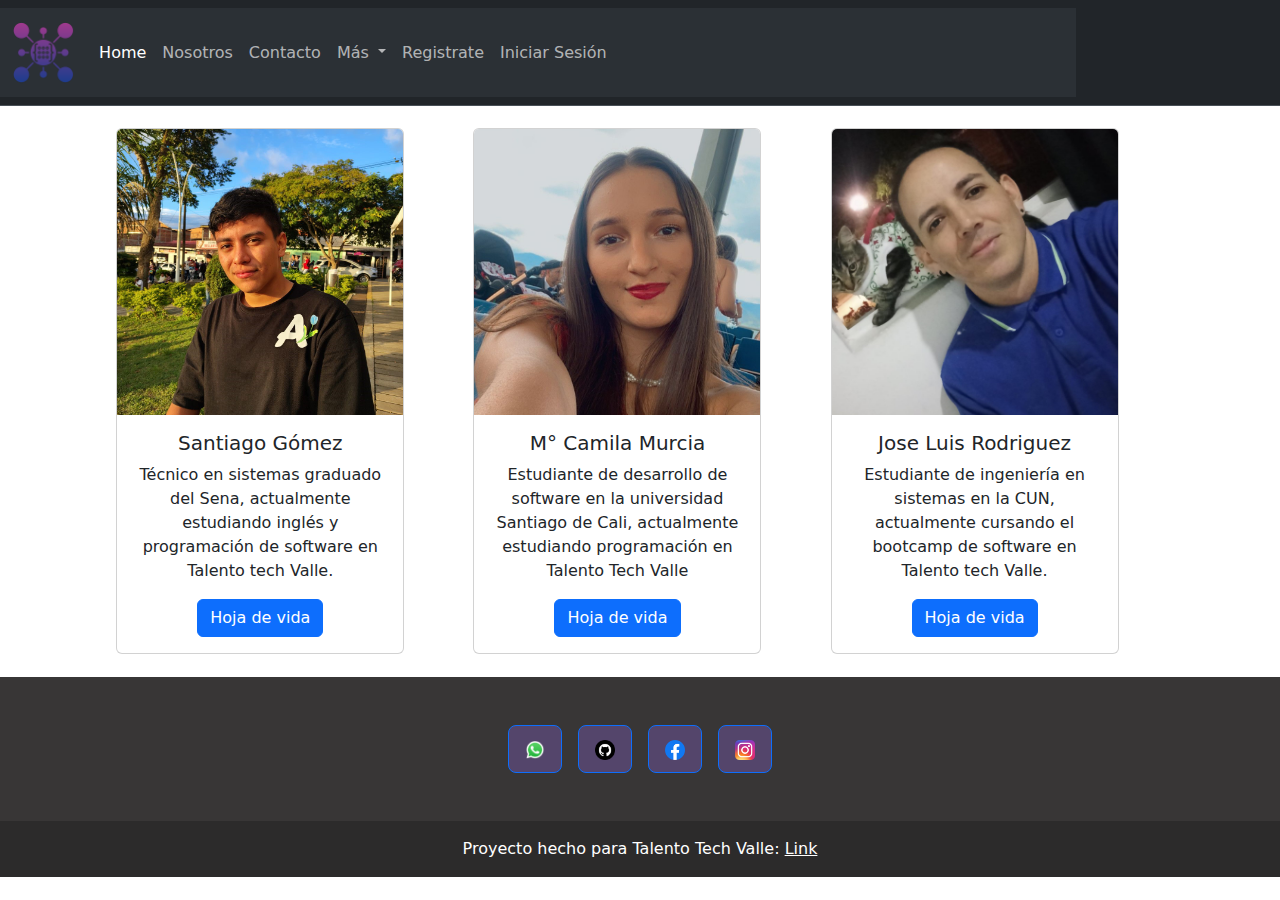
<file: nosotros.html>
<!doctype html>
<html lang="en">

<head>
    <meta charset="utf-8">
    <meta name="viewport" content="width=device-width, initial-scale=1">
    <title>Nosotros</title>
    <link href="https://cdn.jsdelivr.net/npm/bootstrap@5.3.3/dist/css/bootstrap.min.css" rel="stylesheet"
        integrity="sha384-QWTKZyjpPEjISv5WaRU9OFeRpok6YctnYmDr5pNlyT2bRjXh0JMhjY6hW+ALEwIH" crossorigin="anonymous">
    <link rel="stylesheet" href="css/styles.css">
</head>

<body>
    <header>
        <nav class="navbar bg-dark border-bottom border-body" data-bs-theme="dark">
            <!-- Navbar content -->
            <nav class="navbar navbar-expand-lg bg-body-tertiary">
                <div class="container-fluid">
                    <img src="img/alcanzar.png" alt="" a class="navbar-brand" href="#" width="6%"></a>
                    <button class="navbar-toggler" type="button" data-bs-toggle="collapse"
                        data-bs-target="#navbarNavDropdown" aria-controls="navbarNavDropdown" aria-expanded="false"
                        aria-label="Toggle navigation">
                        <span class="navbar-toggler-icon"></span>
                    </button>
                    <div class="collapse navbar-collapse" id="navbarNavDropdown">
                        <ul class="navbar-nav">
                            <li class="nav-item">
                                <a class="nav-link active" aria-current="page" href="index.html">Home</a>
                            </li>
                            <li class="nav-item">
                                <a class="nav-link" href="nosotros.html">Nosotros</a>
                            </li>
                            <li class="nav-item">
                                <a class="nav-link" href="contacto.html">Contacto</a>
                            </li>
                            
                            <li class="nav-item dropdown">
                                <a class="nav-link dropdown-toggle" href="#" role="button" data-bs-toggle="dropdown"
                                    aria-expanded="false">
                                    Más
                                </a>
                                <ul class="dropdown-menu">
                                    <li><a class="dropdown-item"
                                            href="https://talentotech.gov.co/portal/">TalentoTech</a></li>
                                    <li><a class="dropdown-item" href="https://www.unilibre.edu.co/">Universidad
                                            Libre</a></li>
                                    <li><a class="dropdown-item"
                                            href="https://etraining.co/aprende-tecnologia-gratis-con-talento-tech/">Etraining</a>
                                    </li>
                                    
                                </ul>
                            </li>
                            <li class="nav-item">
                                <a class="nav-link" href="register.html">Registrate</a>
                            </li>
                            <li class="nav-item">
                                <a class="nav-link" href="sesion.html">Iniciar Sesión</a>
                            </li>
                        </ul>
                    </div>
                </div>
            </nav>
        </nav>
    </header>



    <div class="container text-center">
        <div class="row">
            <div class="col">
                <div class="card" style="width: 18rem;">
                    <img src="img/foto_santiago.jpeg" class="card-img-top" alt="jose">
                    <div class="card-body">
                        <h5 class="card-title">Santiago Gómez</h5>
                        <p class="card-text">Técnico en sistemas graduado del Sena, actualmente estudiando inglés y programación
                            de software en Talento tech Valle.</p>
                        <a href="hv/Santiago.pdf" class="btn btn-primary">Hoja de vida</a>
                    </div>
                </div>
            </div>
            <div class="col">
                <div class="card" style="width: 18rem;">
                    <img src="img/foto_camila1.jpeg" class="card-img-top" alt="camila">
                    <div class="card-body">
                        <h5 class="card-title">M° Camila Murcia</h5>
                        <p class="card-text">Estudiante de desarrollo de software en la universidad Santiago de Cali,
                            actualmente estudiando programación en Talento Tech Valle</p>
                        <a href="#" class="btn btn-primary">Hoja de vida</a>
                    </div>
                </div>
            </div>
            <div class="col">
                <div class="card" style="width: 18rem;">
                    <img src="img/foto_jose1.jpeg" class="card-img-top" alt="...">
                    <div class="card-body">
                        <h5 class="card-title">Jose Luis Rodriguez</h5>
                        <p class="card-text">Estudiante de ingeniería en sistemas en la CUN, actualmente cursando el bootcamp de
                            software en Talento tech Valle.
                        </p>
                        <a href="#" class="btn btn-primary">Hoja de vida</a>
                    </div>
                </div>
            </div>
        </div>
    </div>


    <div>

        <footer class="text-center text-lg-start footer-custom">
            <div class="container d-flex justify-content-center py-5">
                <button type="button" class="btn btn-primary btn-lg btn-floating mx-2 social-button">
                    <a href="https://web.whatsapp.com/"><img src="img/WhatsApp_icon.png" alt="whatsapp"
                            class="img-fluid"></a>
                </button>
                <button type="button" class="btn btn-primary btn-lg btn-floating mx-2 social-button">
                    <a href="https://github.com/"><img src="img/github_icon.png" alt="github" class="img-fluid"></a>
                </button>
                <button type="button" class="btn btn-primary btn-lg btn-floating mx-2 social-button">
                    <a href="https://www.facebook.com/?locale=es_LA"><img src="img/Facebook_icon.png" alt="Facebook" class="img-fluid"></a>
                </button>
                <button type="button" class="btn btn-primary btn-lg btn-floating mx-2 social-button">
                    <a href="https://www.instagram.com"><img src="img/Instagram_icon.png.webp" alt="Instagram" class="img-fluid"></a>
                </button>
            </div>
      
            <!-- Copyright -->
            <div class="text-center text-white p-3 footer-copyright">
                Proyecto hecho para Talento Tech Valle:
                <a class="text-white" href="https://talentotech.gov.co/portal/">Link</a>
            </div>
            <!-- Copyright -->
        </footer>

    </div>
    <!-- End of .container -->
    <script src="https://cdn.jsdelivr.net/npm/bootstrap@5.3.3/dist/js/bootstrap.bundle.min.js"
        integrity="sha384-YvpcrYf0tY3lHB60NNkmXc5s9fDVZLESaAA55NDzOxhy9GkcIdslK1eN7N6jIeHz"
        crossorigin="anonymous"></script>
</body>

</html>
</file>
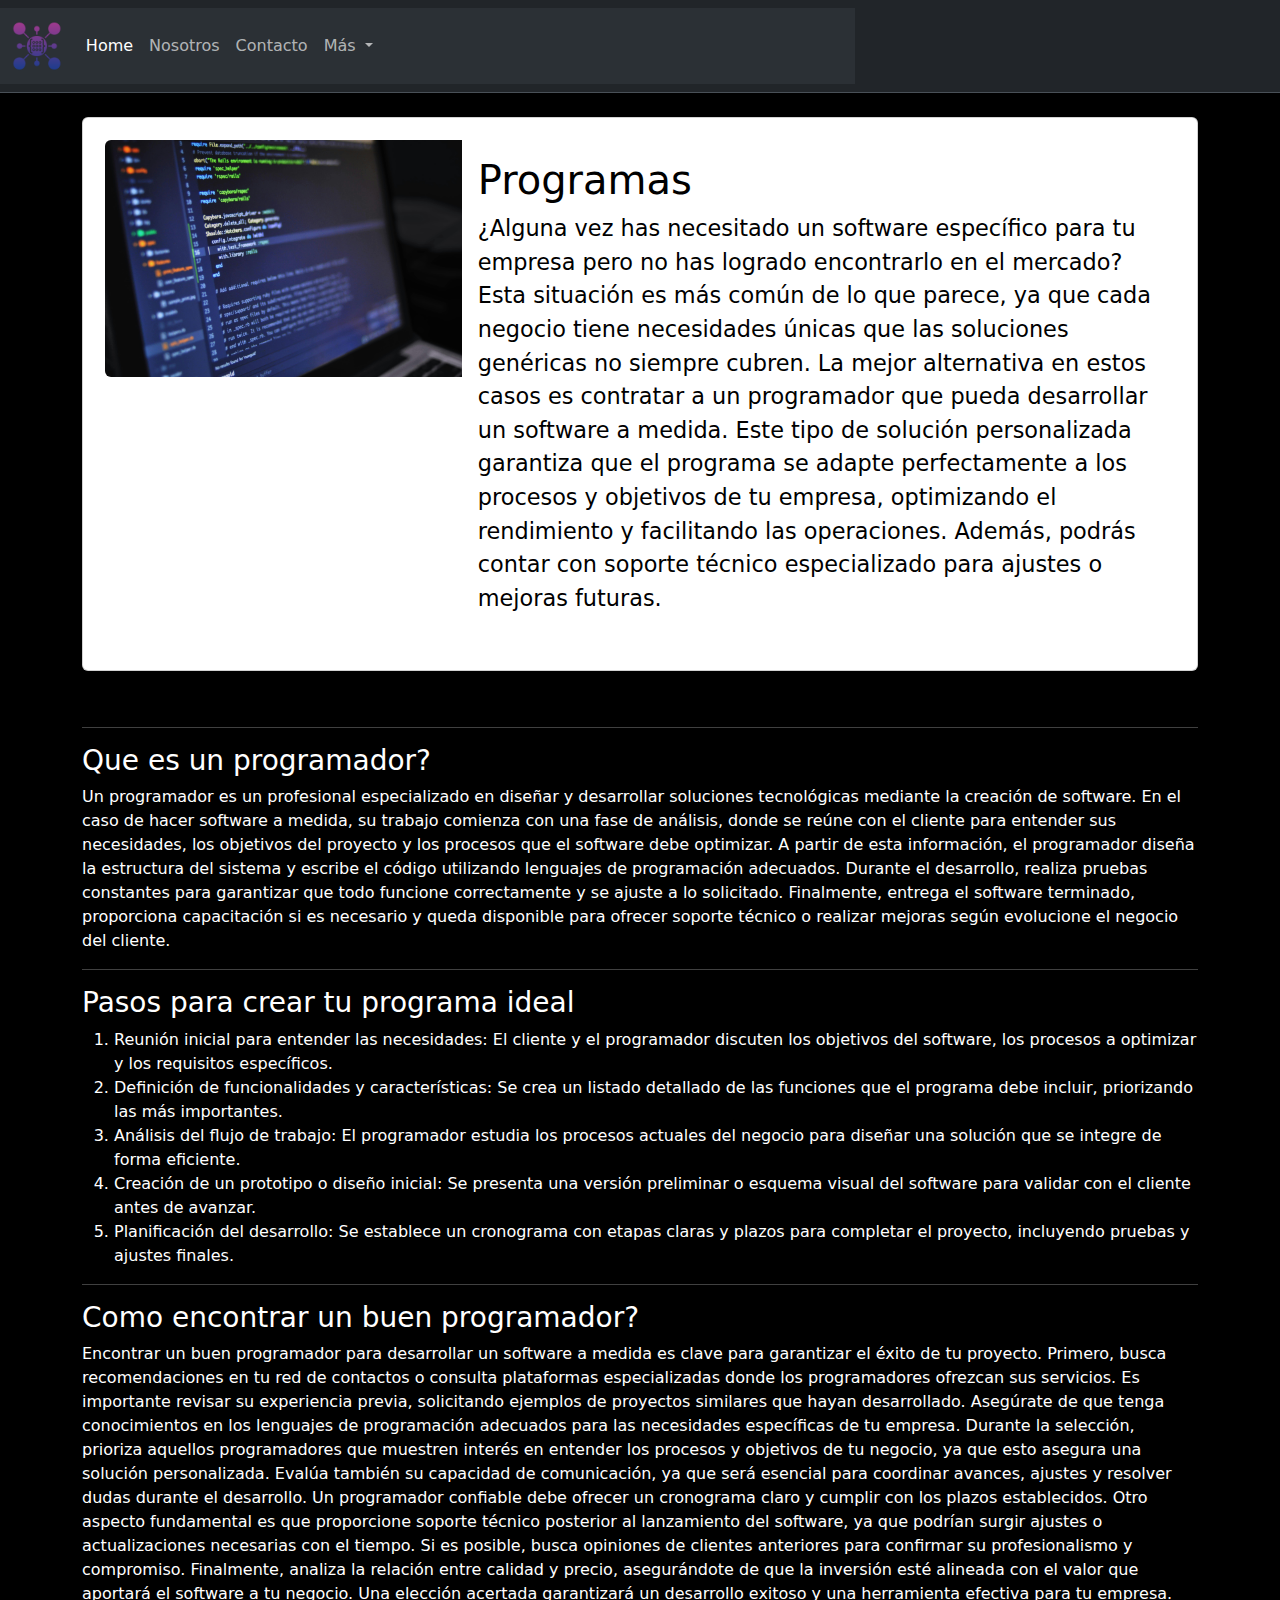
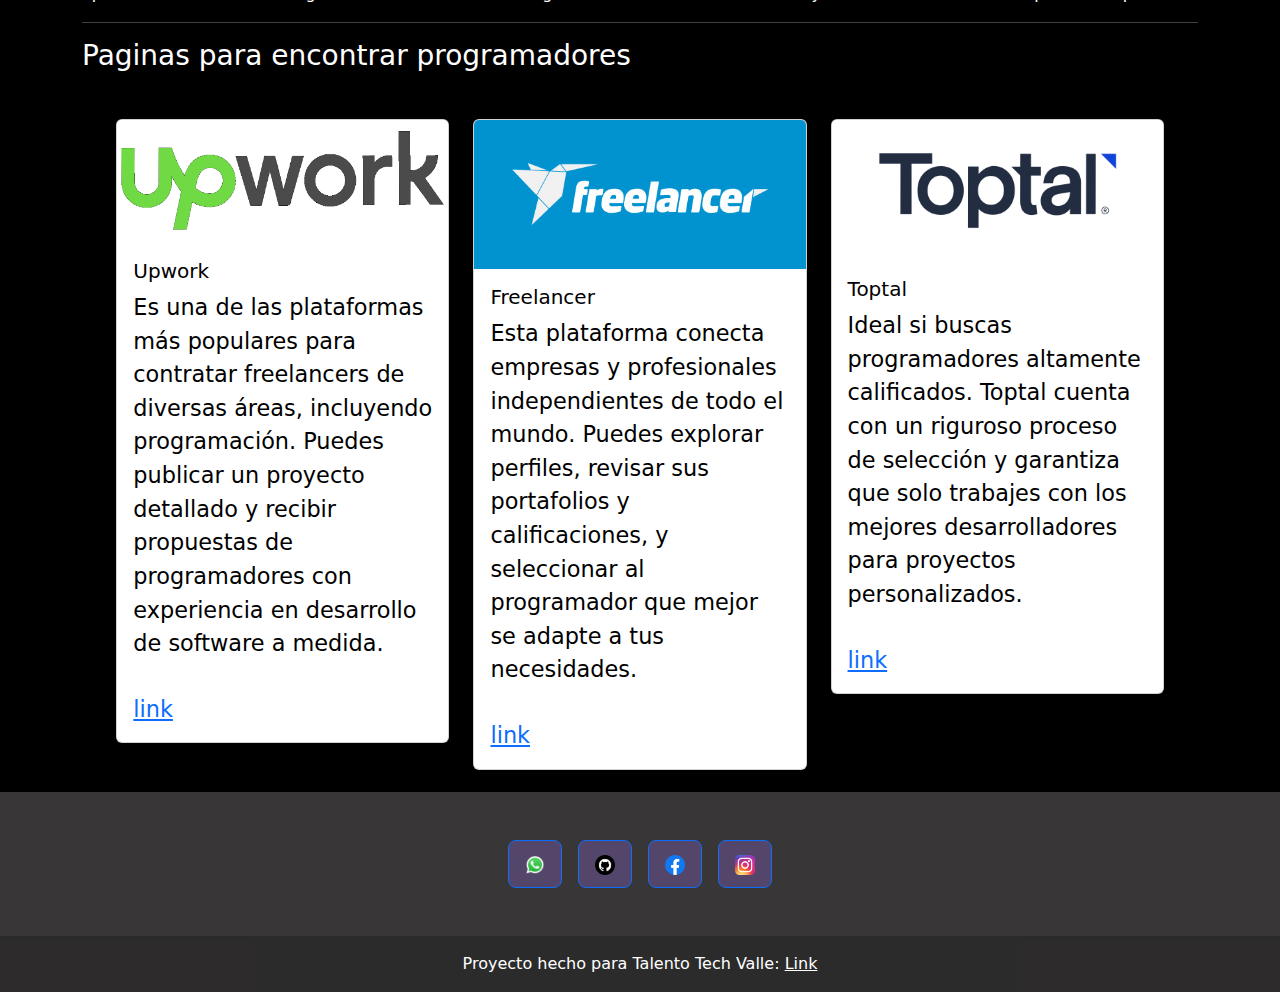
<file: programas.html>
<!doctype html>
<html lang="en">

<head>
    <meta charset="utf-8">
    <meta name="viewport" content="width=device-width, initial-scale=1">
    <title>Programas Tech</title>
    <link href="https://cdn.jsdelivr.net/npm/bootstrap@5.3.3/dist/css/bootstrap.min.css" rel="stylesheet"
        integrity="sha384-QWTKZyjpPEjISv5WaRU9OFeRpok6YctnYmDr5pNlyT2bRjXh0JMhjY6hW+ALEwIH" crossorigin="anonymous">
    <link rel="stylesheet" href="css/style2.css">
</head>

<body>
    <header>
        <nav class="navbar bg-dark border-bottom border-body" data-bs-theme="dark">
            <!-- Navbar content -->
            <nav class="navbar navbar-expand-lg bg-body-tertiary">
                <div class="container-fluid">
                    <img src="img/alcanzar.png" alt="" a class="navbar-brand" href="#" width="6%"></a>
                    <button class="navbar-toggler" type="button" data-bs-toggle="collapse"
                        data-bs-target="#navbarNavDropdown" aria-controls="navbarNavDropdown" aria-expanded="false"
                        aria-label="Toggle navigation">
                        <span class="navbar-toggler-icon"></span>
                    </button>
                    <div class="collapse navbar-collapse" id="navbarNavDropdown">
                        <ul class="navbar-nav">
                            <li class="nav-item">
                                <a class="nav-link active" aria-current="page" href="index.html">Home</a>
                            </li>
                            <li class="nav-item">
                                <a class="nav-link" href="nosotros.html">Nosotros</a>
                            </li>
                            <li class="nav-item">
                                <a class="nav-link" href="#">Contacto</a>
                            </li>
                            <li class="nav-item dropdown">
                                <a class="nav-link dropdown-toggle" href="#" role="button" data-bs-toggle="dropdown"
                                    aria-expanded="false">
                                    Más
                                </a>
                                <ul class="dropdown-menu">
                                    <li><a class="dropdown-item"
                                            href="https://talentotech.gov.co/portal/">TalentoTech</a></li>
                                    <li><a class="dropdown-item" href="https://www.unilibre.edu.co/">Universidad
                                            Libre</a></li>
                                    <li><a class="dropdown-item"
                                            href="https://etraining.co/aprende-tecnologia-gratis-con-talento-tech/">Etraining</a>
                                    </li>
                                </ul>
                            </li>
                        </ul>
                    </div>
                </div>
            </nav>
        </nav>
    </header>

    <body>

        <br>
<div class="container">
        <div class="card mb-3">
            <div class="row g-0">
                <div class="col-md-4">
                    <img src="img/programas.jpg" class="img-fluid rounded-start" alt="...">
                </div>
                <div class="col-md-8">
                    <div class="card-body">
                        <h1 class="card-title">Programas</h1>
                        <p class="card-text">¿Alguna vez has necesitado un software específico para tu empresa pero no
                            has logrado encontrarlo en el mercado? Esta situación es más común de lo que parece, ya que
                            cada negocio tiene necesidades únicas que las soluciones genéricas no siempre cubren. La
                            mejor alternativa en estos casos es contratar a un programador que pueda desarrollar un
                            software a medida. Este tipo de solución personalizada garantiza que el programa se adapte
                            perfectamente a los procesos y objetivos de tu empresa, optimizando el rendimiento y
                            facilitando las operaciones. Además, podrás contar con soporte técnico especializado para
                            ajustes o mejoras futuras.</p>
                        <p class="card-text"><small class="text-body-secondary"></small></p>
                    </div>
                </div>
            </div>
        </div>

        <br>
        <hr>

        <h3>Que es un programador?</h3>
        <p>
            Un programador es un profesional especializado en diseñar y desarrollar soluciones tecnológicas mediante la
            creación de software. En el caso de hacer software a medida, su trabajo comienza con una fase de análisis,
            donde se reúne con el cliente para entender sus necesidades, los objetivos del proyecto y los procesos que
            el software debe optimizar. A partir de esta información, el programador diseña la estructura del sistema y
            escribe el código utilizando lenguajes de programación adecuados. Durante el desarrollo, realiza pruebas
            constantes para garantizar que todo funcione correctamente y se ajuste a lo solicitado. Finalmente, entrega
            el software terminado, proporciona capacitación si es necesario y queda disponible para ofrecer soporte
            técnico o realizar mejoras según evolucione el negocio del cliente.

        </p>

        <hr>

        <h3>Pasos para crear tu programa ideal</h3>
        <ol>
            <li>Reunión inicial para entender las necesidades: El cliente y el programador discuten los objetivos del
                software, los procesos a optimizar y los requisitos específicos.</li>
            <li>Definición de funcionalidades y características: Se crea un listado detallado de las funciones que el
                programa debe incluir, priorizando las más importantes.</li>
            <li>Análisis del flujo de trabajo: El programador estudia los procesos actuales del negocio para diseñar una
                solución que se integre de forma eficiente.</li>
            <li>Creación de un prototipo o diseño inicial: Se presenta una versión preliminar o esquema visual del
                software para validar con el cliente antes de avanzar.</li>
            <li>Planificación del desarrollo: Se establece un cronograma con etapas claras y plazos para completar el
                proyecto, incluyendo pruebas y ajustes finales.</li>
        </ol>

        <hr>

        <h3>Como encontrar un buen programador?</h3>

        <p>Encontrar un buen programador para desarrollar un software a medida es clave para garantizar el éxito de tu
            proyecto. Primero, busca recomendaciones en tu red de contactos o consulta plataformas especializadas donde
            los programadores ofrezcan sus servicios. Es importante revisar su experiencia previa, solicitando ejemplos
            de proyectos similares que hayan desarrollado. Asegúrate de que tenga conocimientos en los lenguajes de
            programación adecuados para las necesidades específicas de tu empresa.

            Durante la selección, prioriza aquellos programadores que muestren interés en entender los procesos y
            objetivos de tu negocio, ya que esto asegura una solución personalizada. Evalúa también su capacidad de
            comunicación, ya que será esencial para coordinar avances, ajustes y resolver dudas durante el desarrollo.
            Un programador confiable debe ofrecer un cronograma claro y cumplir con los plazos establecidos.

            Otro aspecto fundamental es que proporcione soporte técnico posterior al lanzamiento del software, ya que
            podrían surgir ajustes o actualizaciones necesarias con el tiempo. Si es posible, busca opiniones de
            clientes anteriores para confirmar su profesionalismo y compromiso. Finalmente, analiza la relación entre
            calidad y precio, asegurándote de que la inversión esté alineada con el valor que aportará el software a tu
            negocio. Una elección acertada garantizará un desarrollo exitoso y una herramienta efectiva para tu empresa.
        </p>

        <hr>

        <h3>Paginas para encontrar programadores</h3>

        <div class="row row-cols-1 row-cols-md-3 g-4">
            <div class="col">
                <div class="card">
                    <img src="img/upwork1.png" class="card-img-top">
                    <div class="card-body">
                        <h5 class="card-title">Upwork</h5>
                        <p class="card-text">Es una de las plataformas más populares para contratar freelancers de
                            diversas áreas, incluyendo programación. Puedes publicar un proyecto detallado y recibir
                            propuestas de programadores con experiencia en desarrollo de software a medida.</p>
                    </div>
                    <div class="card-body">
                        <a href="https://www.upwork.com/" class="link">link</a>
                    </div>
                </div>
            </div>
            <div class="col">
                <div class="card">
                    <img src="img/freelancer.jpg" class="card-img-top" alt="...">
                    <div class="card-body">
                        <h5 class="card-title">Freelancer</h5>
                        <p class="card-text">Esta plataforma conecta empresas y profesionales independientes de todo el
                            mundo. Puedes explorar perfiles, revisar sus portafolios y calificaciones, y seleccionar al
                            programador que mejor se adapte a tus necesidades.</p>
                    </div>
                    <div class="card-body">
                        <a href="https://www.freelancer.com.co/" class="link">link</a>
                    </div>
                </div>
            </div>
            <div class="col">
                <div class="card">
                    <img src="img/toptal.png" class="card-img-top" alt="...">
                    <div class="card-body">
                        <h5 class="card-title">Toptal</h5>
                        <p class="card-text"> Ideal si buscas programadores altamente calificados. Toptal cuenta con un
                            riguroso proceso de selección y garantiza que solo trabajes con los mejores desarrolladores
                            para proyectos personalizados.</p>
                    </div>
                    <div class="card-body">
                        <a href="https://www.toptal.com/" class="link">link</a>
                    </div>
                </div>
            </div>

        </div>



    </div>




        <div>

            <footer class="text-center text-lg-start footer-custom">
                <div class="container d-flex justify-content-center py-5">
                    <button type="button" class="btn btn-primary btn-lg btn-floating mx-2 social-button">
                        <a href="https://web.whatsapp.com/"><img src="img/WhatsApp_icon.png" alt="whatsapp"
                                class="img-fluid"></a>
                    </button>
                    <button type="button" class="btn btn-primary btn-lg btn-floating mx-2 social-button">
                        <a href="https://github.com/"><img src="img/github_icon.png" alt="github" class="img-fluid"></a>
                    </button>
                    <button type="button" class="btn btn-primary btn-lg btn-floating mx-2 social-button">
                        <a href="https://www.facebook.com/?locale=es_LA"><img src="img/Facebook_icon.png" alt="Facebook"
                                class="img-fluid"></a>
                    </button>
                    <button type="button" class="btn btn-primary btn-lg btn-floating mx-2 social-button">
                        <a href="https://www.instagram.com"><img src="img/Instagram_icon.png.webp" alt="Instagram"
                                class="img-fluid"></a>
                    </button>
                </div>

                <!-- Copyright -->
                <div class="text-center text-white p-3 footer-copyright">
                    Proyecto hecho para Talento Tech Valle:
                    <a class="text-white" href="https://talentotech.gov.co/portal/">Link</a>
                </div>
                <!-- Copyright -->
            </footer>

        </div>
        <!-- End of .container -->
        <script src="https://cdn.jsdelivr.net/npm/bootstrap@5.3.3/dist/js/bootstrap.bundle.min.js"
            integrity="sha384-YvpcrYf0tY3lHB60NNkmXc5s9fDVZLESaAA55NDzOxhy9GkcIdslK1eN7N6jIeHz"
            crossorigin="anonymous"></script>
    </body>

</html>
</file>
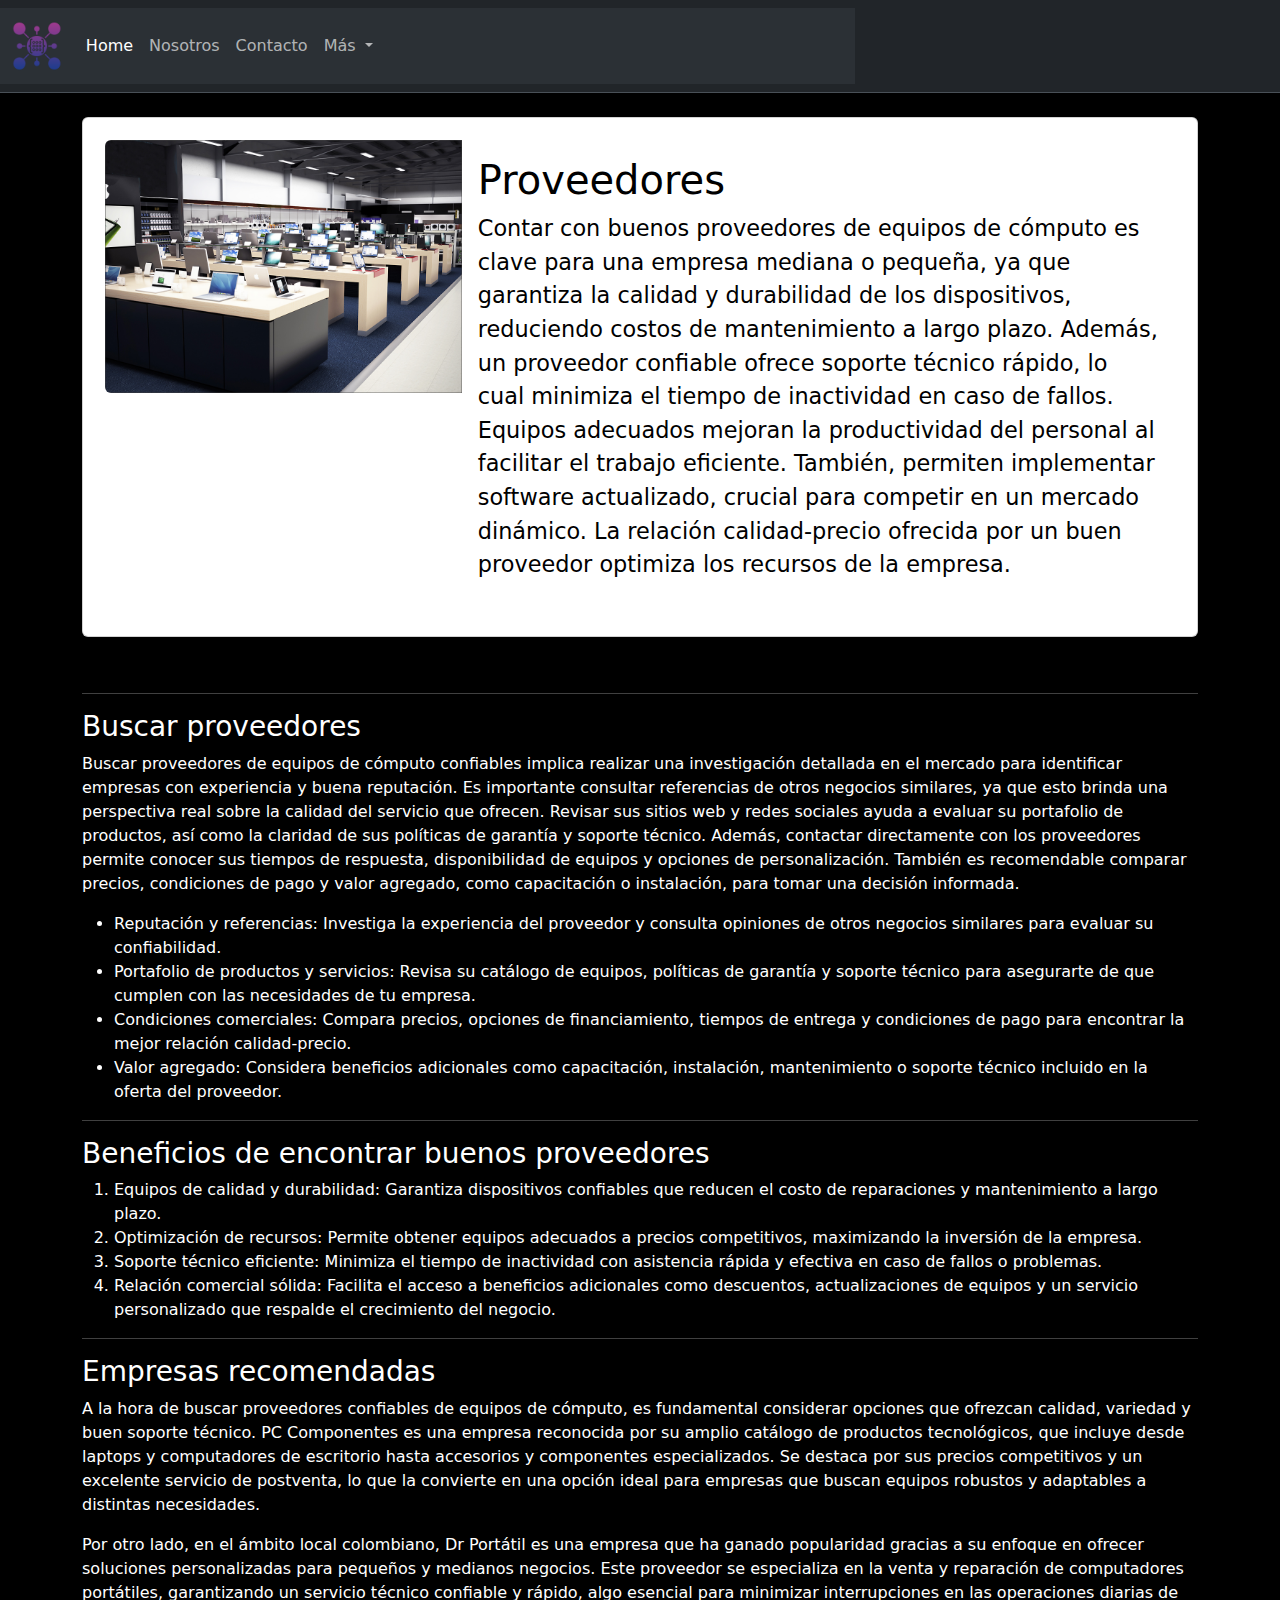
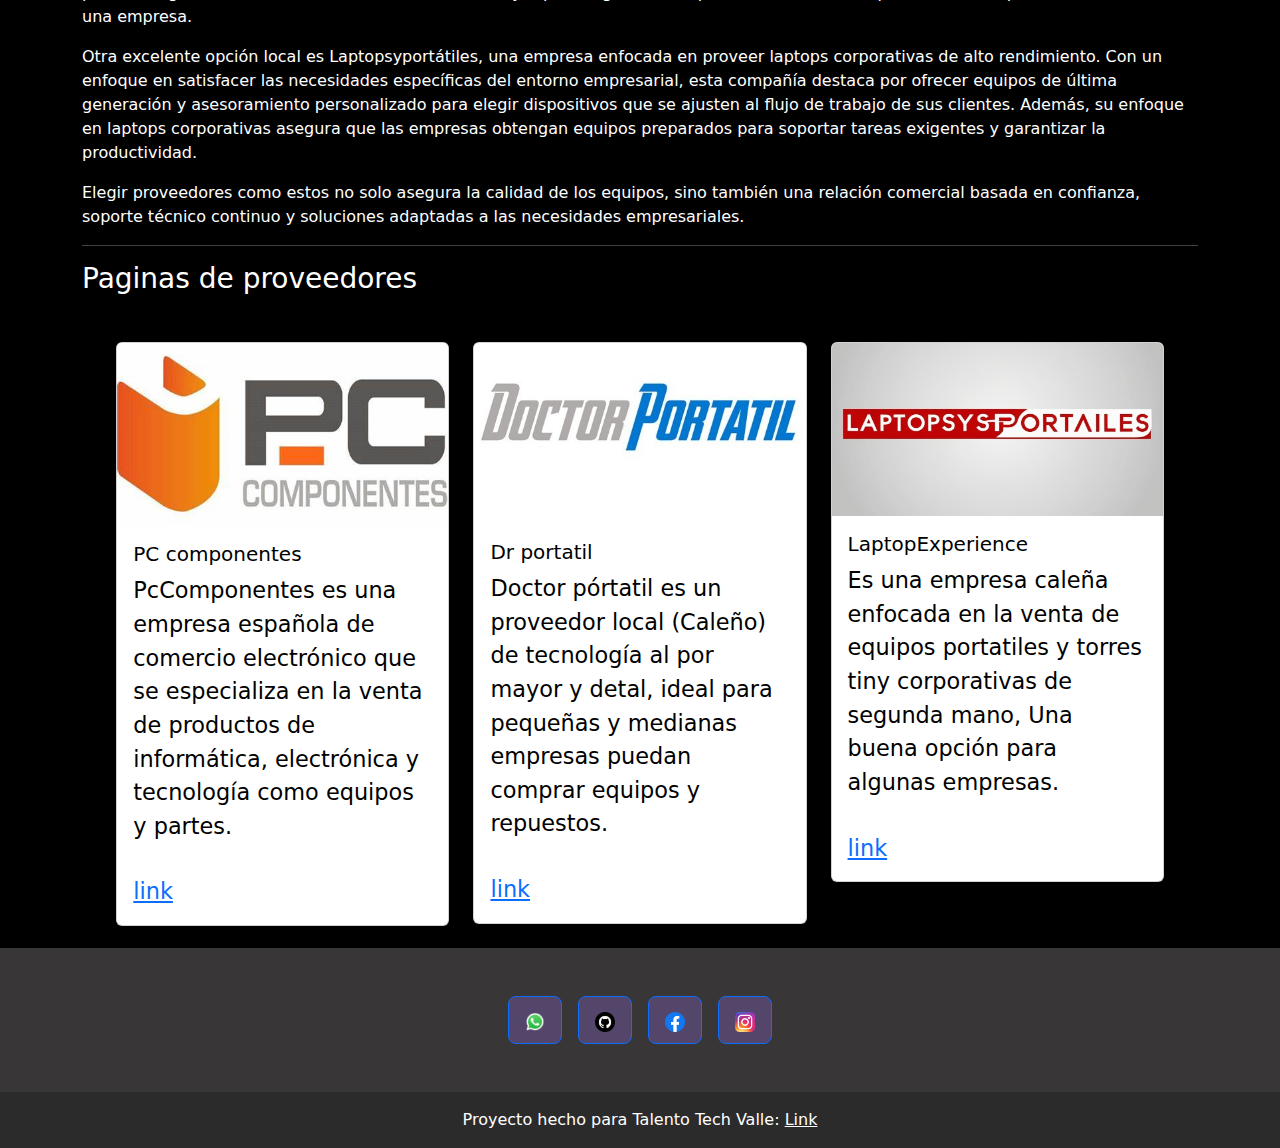
<file: proveedores.html>
<!doctype html>
<html lang="en">

<head>
    <meta charset="utf-8">
    <meta name="viewport" content="width=device-width, initial-scale=1">
    <title>Proveedores Tech</title>
    <link href="https://cdn.jsdelivr.net/npm/bootstrap@5.3.3/dist/css/bootstrap.min.css" rel="stylesheet"
        integrity="sha384-QWTKZyjpPEjISv5WaRU9OFeRpok6YctnYmDr5pNlyT2bRjXh0JMhjY6hW+ALEwIH" crossorigin="anonymous">
    <link rel="stylesheet" href="css/style2.css">
</head>

<body>
    <header>
        <nav class="navbar bg-dark border-bottom border-body" data-bs-theme="dark">
            <!-- Navbar content -->
            <nav class="navbar navbar-expand-lg bg-body-tertiary">
                <div class="container-fluid">
                    <img src="img/alcanzar.png" alt="" a class="navbar-brand" href="#" width="6%"></a>
                    <button class="navbar-toggler" type="button" data-bs-toggle="collapse"
                        data-bs-target="#navbarNavDropdown" aria-controls="navbarNavDropdown" aria-expanded="false"
                        aria-label="Toggle navigation">
                        <span class="navbar-toggler-icon"></span>
                    </button>
                    <div class="collapse navbar-collapse" id="navbarNavDropdown">
                        <ul class="navbar-nav">
                            <li class="nav-item">
                                <a class="nav-link active" aria-current="page" href="index.html">Home</a>
                            </li>
                            <li class="nav-item">
                                <a class="nav-link" href="nosotros.html">Nosotros</a>
                            </li>
                            <li class="nav-item">
                                <a class="nav-link" href="#">Contacto</a>
                            </li>
                            <li class="nav-item dropdown">
                                <a class="nav-link dropdown-toggle" href="#" role="button" data-bs-toggle="dropdown"
                                    aria-expanded="false">
                                    Más
                                </a>
                                <ul class="dropdown-menu">
                                    <li><a class="dropdown-item"
                                            href="https://talentotech.gov.co/portal/">TalentoTech</a></li>
                                    <li><a class="dropdown-item" href="https://www.unilibre.edu.co/">Universidad
                                            Libre</a></li>
                                    <li><a class="dropdown-item"
                                            href="https://etraining.co/aprende-tecnologia-gratis-con-talento-tech/">Etraining</a>
                                    </li>
                                </ul>
                            </li>
                        </ul>
                    </div>
                </div>
            </nav>
        </nav>
    </header>

<body>

  <br>
<div class="container">
  <div class="card mb-3" >
    <div class="row g-0">
      <div class="col-md-4">
        <img src="img/proveedores_visitar.jpeg" class="img-fluid rounded-start" alt="...">
      </div>
      <div class="col-md-8">
        <div class="card-body">
          <h1 class="card-title">Proveedores</h1>
          <p class="card-text">Contar con buenos proveedores de equipos de cómputo es clave para una empresa mediana o
            pequeña, ya que garantiza
            la calidad y durabilidad de los dispositivos, reduciendo costos de mantenimiento a largo plazo. Además, un
            proveedor
            confiable ofrece soporte técnico rápido, lo cual minimiza el tiempo de inactividad en caso de fallos.
            Equipos
            adecuados mejoran la productividad del personal al facilitar el trabajo eficiente. También, permiten
            implementar
            software actualizado, crucial para competir en un mercado dinámico. La relación calidad-precio ofrecida por
            un buen
            proveedor optimiza los recursos de la empresa.</p>
          <p class="card-text"><small class="text-body-secondary"></small></p>
        </div>
      </div>
    </div>
  </div>

  <br>
  <hr>

  <h3>Buscar proveedores</h3>
  <p>Buscar proveedores de equipos de cómputo confiables implica realizar una investigación detallada en el mercado para
    identificar empresas con experiencia y buena reputación. Es importante consultar referencias de otros negocios
    similares, ya que esto brinda una perspectiva real sobre la calidad del servicio que ofrecen. Revisar sus sitios web
    y redes sociales ayuda a evaluar su portafolio de productos, así como la claridad de sus políticas de garantía y
    soporte técnico. Además, contactar directamente con los proveedores permite conocer sus tiempos de respuesta,
    disponibilidad de equipos y opciones de personalización. También es recomendable comparar precios, condiciones de
    pago y valor agregado, como capacitación o instalación, para tomar una decisión informada.





    </b>
  <ul>
    <li>Reputación y referencias: Investiga la experiencia del proveedor y consulta opiniones de otros negocios
      similares para evaluar su confiabilidad.</li>
    <li>Portafolio de productos y servicios: Revisa su catálogo de equipos, políticas de garantía y soporte técnico para
      asegurarte de que cumplen con las necesidades de tu empresa.

    </li>
    <li>Condiciones comerciales: Compara precios, opciones de financiamiento, tiempos de entrega y condiciones de pago
      para encontrar la mejor relación calidad-precio.</li>
    <li>Valor agregado: Considera beneficios adicionales como capacitación, instalación, mantenimiento o soporte técnico
      incluido en la oferta del proveedor.</li>
  </ul>
  </p>

  <hr>

  <h3>Beneficios de encontrar buenos proveedores</h3>
  <ol>
    <li>Equipos de calidad y durabilidad: Garantiza dispositivos confiables que reducen el costo de reparaciones y
      mantenimiento a largo plazo. </li>
    <li>Optimización de recursos: Permite obtener equipos adecuados a precios competitivos, maximizando la inversión de
      la empresa.</li>
    <li>Soporte técnico eficiente: Minimiza el tiempo de inactividad con asistencia rápida y efectiva en caso de fallos
      o problemas.</li>
    <li>Relación comercial sólida: Facilita el acceso a beneficios adicionales como descuentos, actualizaciones de
      equipos y un servicio personalizado que respalde el crecimiento del negocio.






    </li>
  </ol>

  <hr>

  <h3>Empresas recomendadas</h3>

  <p>A la hora de buscar proveedores confiables de equipos de cómputo, es fundamental considerar opciones que ofrezcan
    calidad, variedad y buen soporte técnico. PC Componentes es una empresa reconocida por su amplio catálogo de
    productos tecnológicos, que incluye desde laptops y computadores de escritorio hasta accesorios y componentes
    especializados. Se destaca por sus precios competitivos y un excelente servicio de postventa, lo que la convierte en
    una opción ideal para empresas que buscan equipos robustos y adaptables a distintas necesidades.</p>

  <p>Por otro lado, en el ámbito local colombiano, Dr Portátil es una empresa que ha ganado popularidad gracias a su
    enfoque en ofrecer soluciones personalizadas para pequeños y medianos negocios. Este proveedor se especializa en la
    venta y reparación de computadores portátiles, garantizando un servicio técnico confiable y rápido, algo esencial
    para minimizar interrupciones en las operaciones diarias de una empresa.</p>

  <p>Otra excelente opción local es Laptopsyportátiles, una empresa enfocada en proveer laptops corporativas de alto
    rendimiento. Con un enfoque en satisfacer las necesidades específicas del entorno empresarial, esta compañía destaca
    por ofrecer equipos de última generación y asesoramiento personalizado para elegir dispositivos que se ajusten al
    flujo de trabajo de sus clientes. Además, su enfoque en laptops corporativas asegura que las empresas obtengan
    equipos preparados para soportar tareas exigentes y garantizar la productividad.</p>

  <p>Elegir proveedores como estos no solo asegura la calidad de los equipos, sino también una relación comercial basada
    en confianza, soporte técnico continuo y soluciones adaptadas a las necesidades empresariales.
  </p>

  <hr>

  <h3>Paginas de proveedores</h3>

  <div class="row row-cols-1 row-cols-md-3 g-4">
    <div class="col">
      <div class="card">
        <img src="img/pccomponentes.jpeg" class="card-img-top">
        <div class="card-body">
          <h5 class="card-title">PC componentes</h5>
          <p class="card-text">PcComponentes es una empresa española de comercio electrónico que se especializa en la
            venta de productos de
            informática, electrónica y tecnología como equipos y partes.</p>
        </div>
        <div class="card-body">
          <a href="https://www.pccomponentes.com/" class="link">link</a>
        </div>
      </div>
    </div>
    <div class="col">
      <div class="card">
        <img src="img/doctor-portatil1.jpg" class="card-img-top" alt="...">
        <div class="card-body">
          <h5 class="card-title">Dr portatil</h5>
          <p class="card-text">Doctor pórtatil es un proveedor local (Caleño) de tecnología al por mayor y detal, ideal
            para pequeñas y medianas empresas puedan comprar equipos y repuestos.</p>
        </div>
        <div class="card-body">
          <a href="https://doctorportatil.co/" class="link">link</a>
        </div>
      </div>
    </div>
    <div class="col">
      <div class="card">
        <img src="img/laptopsyportatiles1.jpg" class="card-img-top" alt="...">
        <div class="card-body">
          <h5 class="card-title">LaptopExperience</h5>
          <p class="card-text">Es una empresa caleña enfocada en la venta de equipos portatiles y
            torres tiny corporativas de segunda mano, Una buena opción para algunas empresas.</p>
        </div>
        <div class="card-body">
          <a href="https://www.facebook.com/laptopexperience/?_rdr" class="link">link</a>
        </div>
      </div>
    </div>

  </div>



</div>




  <div>

    <footer class="text-center text-lg-start footer-custom">
      <div class="container d-flex justify-content-center py-5">
          <button type="button" class="btn btn-primary btn-lg btn-floating mx-2 social-button">
              <a href="https://web.whatsapp.com/"><img src="img/WhatsApp_icon.png" alt="whatsapp"
                      class="img-fluid"></a>
          </button>
          <button type="button" class="btn btn-primary btn-lg btn-floating mx-2 social-button">
              <a href="https://github.com/"><img src="img/github_icon.png" alt="github" class="img-fluid"></a>
          </button>
          <button type="button" class="btn btn-primary btn-lg btn-floating mx-2 social-button">
              <a href="https://www.facebook.com/?locale=es_LA"><img src="img/Facebook_icon.png" alt="Facebook" class="img-fluid"></a>
          </button>
          <button type="button" class="btn btn-primary btn-lg btn-floating mx-2 social-button">
              <a href="https://www.instagram.com"><img src="img/Instagram_icon.png.webp" alt="Instagram" class="img-fluid"></a>
          </button>
      </div>

      <!-- Copyright -->
      <div class="text-center text-white p-3 footer-copyright">
          Proyecto hecho para Talento Tech Valle:
          <a class="text-white" href="https://talentotech.gov.co/portal/">Link</a>
      </div>
      <!-- Copyright -->
  </footer>

  </div>
  <!-- End of .container -->
  <script src="https://cdn.jsdelivr.net/npm/bootstrap@5.3.3/dist/js/bootstrap.bundle.min.js"
    integrity="sha384-YvpcrYf0tY3lHB60NNkmXc5s9fDVZLESaAA55NDzOxhy9GkcIdslK1eN7N6jIeHz"
    crossorigin="anonymous"></script>
</body>

</html>
</file>
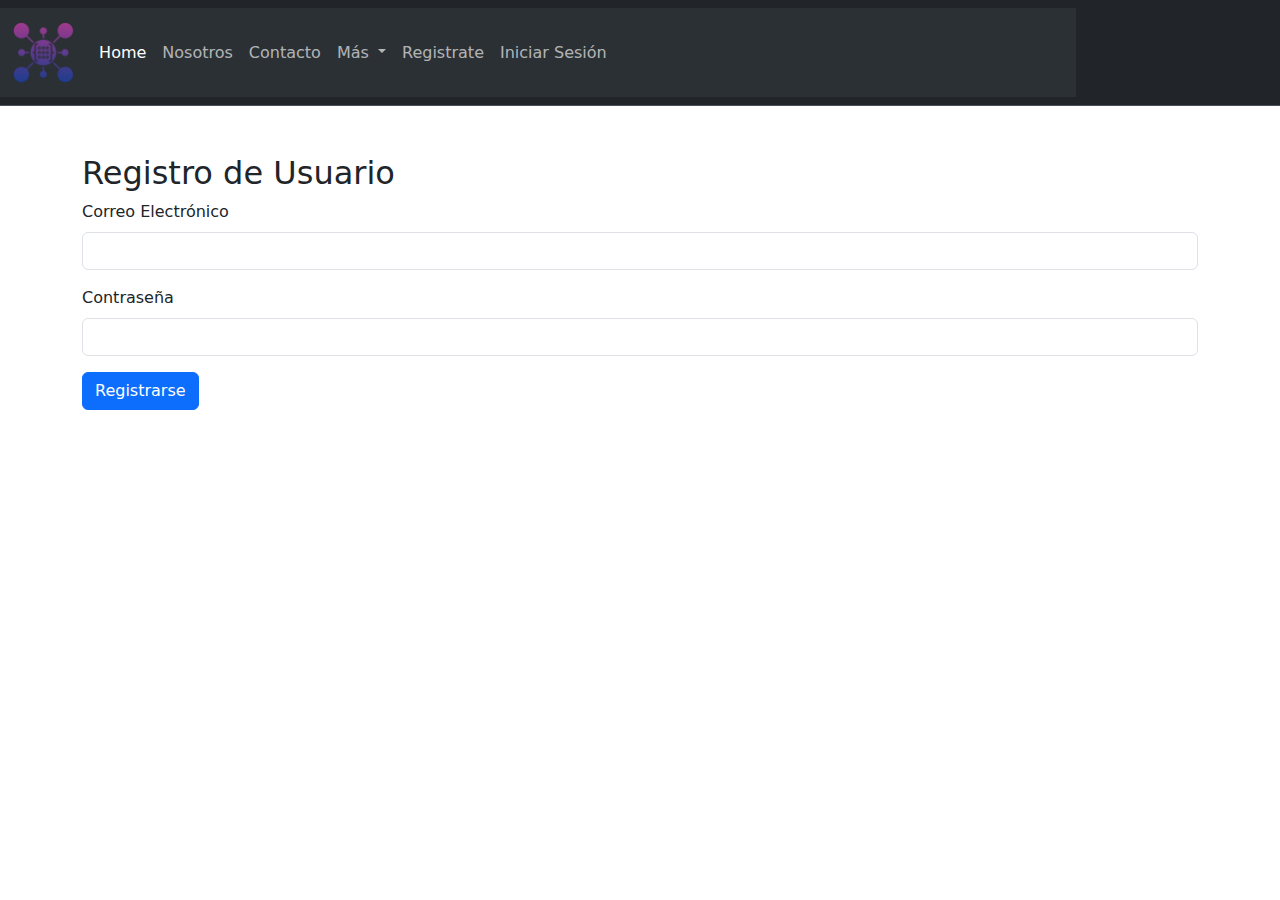
<file: register.html>
<!DOCTYPE html>
<html lang="es">
<head>
  <meta charset="UTF-8">
  <meta name="viewport" content="width=device-width, initial-scale=1.0">
  <title>Formulario de Registro</title>
  <link href="https://cdn.jsdelivr.net/npm/bootstrap@5.3.0-alpha1/dist/css/bootstrap.min.css" rel="stylesheet">
</head>
<body>
  <header>
    <nav class="navbar bg-dark border-bottom border-body" data-bs-theme="dark">
        <!-- Navbar content -->
        <nav class="navbar navbar-expand-lg bg-body-tertiary">
            <div class="container-fluid">
                <img src="img/alcanzar.png" alt="" a class="navbar-brand" href="#" width="6%"></a>
                <button class="navbar-toggler" type="button" data-bs-toggle="collapse"
                    data-bs-target="#navbarNavDropdown" aria-controls="navbarNavDropdown" aria-expanded="false"
                    aria-label="Toggle navigation">
                    <span class="navbar-toggler-icon"></span>
                </button>
                <div class="collapse navbar-collapse" id="navbarNavDropdown">
                    <ul class="navbar-nav">
                        <li class="nav-item">
                            <a class="nav-link active" aria-current="page" href="index.html">Home</a>
                        </li>
                        <li class="nav-item">
                            <a class="nav-link" href="nosotros.html">Nosotros</a>
                        </li>
                        <li class="nav-item">
                            <a class="nav-link" href="contacto.html">Contacto</a>
                        </li>
                        <li class="nav-item dropdown">
                            <a class="nav-link dropdown-toggle" href="#" role="button" data-bs-toggle="dropdown"
                                aria-expanded="false">
                                Más
                            </a>
                            <ul class="dropdown-menu">
                                <li><a class="dropdown-item"
                                        href="https://talentotech.gov.co/portal/">TalentoTech</a></li>
                                <li><a class="dropdown-item" href="https://www.unilibre.edu.co/">Universidad
                                        Libre</a></li>
                                <li><a class="dropdown-item"
                                        href="https://etraining.co/aprende-tecnologia-gratis-con-talento-tech/">Etraining</a>
                                </li>
                            </ul>
                        </li>
                        <li class="nav-item">
                            <a class="nav-link" href="register.html">Registrate</a>
                        </li>
                        <li class="nav-item">
                            <a class="nav-link" href="sesion.html">Iniciar Sesión</a>
                        </li>
                    </ul>
                </div>
            </div>
        </nav>
    </nav>
</header>
  <div class="container mt-5">
    <h2>Registro de Usuario</h2>
    <form id="registerForm" onsubmit="handleSubmit(event)">
      <div class="mb-3">
        <label for="username" class="form-label">Correo Electrónico</label>
        <input type="email" class="form-control" id="username" required>
      </div>
      <div class="mb-3">
        <label for="password" class="form-label">Contraseña</label>
        <input type="password" class="form-control" id="password" required>
      </div>
      <button type="submit" class="btn btn-primary">Registrarse</button>
    </form>
  </div>

  <script>
    // Función para hacer la solicitud POST usando fetch
    const handleSubmit = async (event) => {
      event.preventDefault();

      const username = document.getElementById('username').value;
      const password = document.getElementById('password').value;

      try {
        // Hacer la solicitud POST al backend usando fetch
        const response = await fetch('https://back-techtool.vercel.app/api/register', {
          method: 'POST',
          headers: {
            'Content-Type': 'application/json', // Indica que los datos se enviarán en formato JSON
          },
          body: JSON.stringify({ username, password }), // Convierte el cuerpo de la solicitud en JSON
        });

        // Si la respuesta fue exitosa (status 201)
        if (response.ok) {
          const data = await response.json(); // Obtener la respuesta JSON
          console.log('Usuario registrado:', data);
          alert('Usuario registrado con éxito');
        } else {
          // Si la respuesta no fue exitosa
          const errorData = await response.json();
          console.error('Error al registrar el usuario:', errorData);
          alert('Hubo un error al registrar el usuario');
        }
      } catch (error) {
        console.error('Error en la solicitud:', error);
        alert('Hubo un error al registrar el usuario');
      }
    };
  </script>

</body>
</html>
</file>
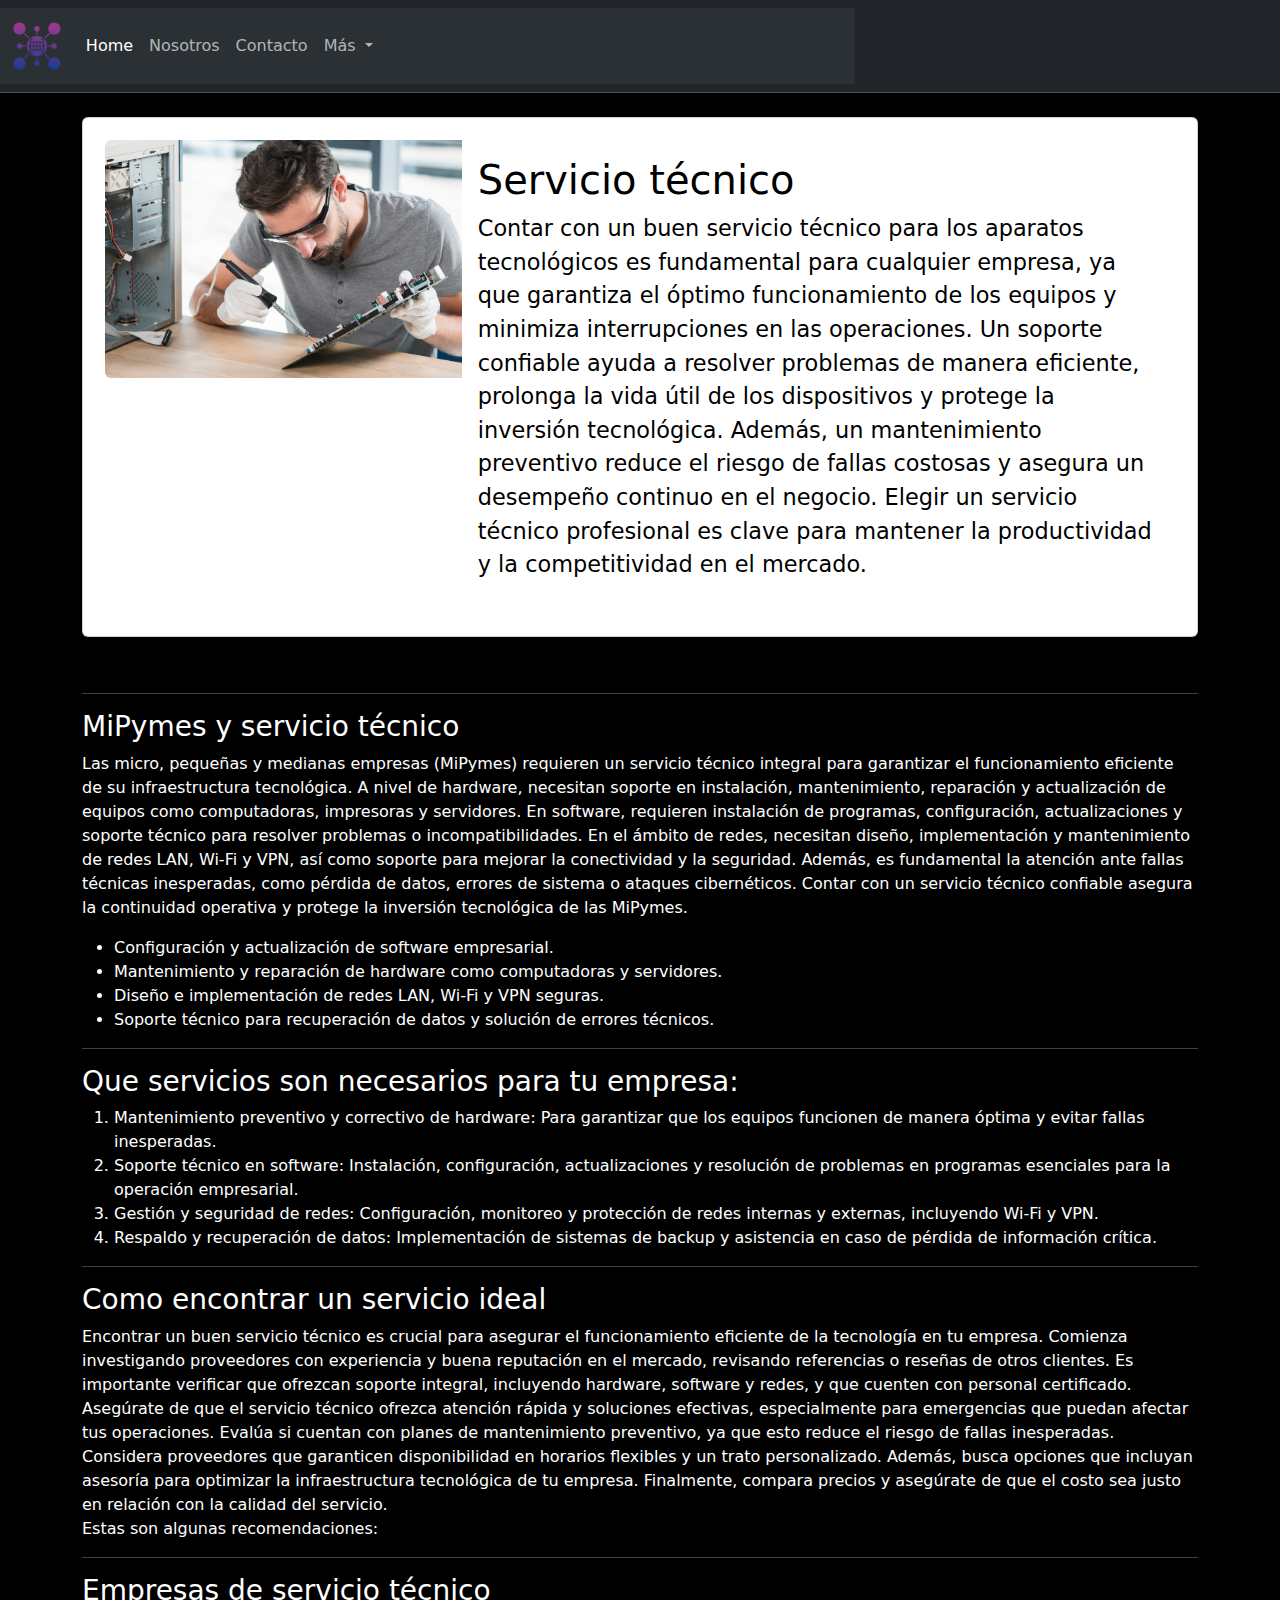
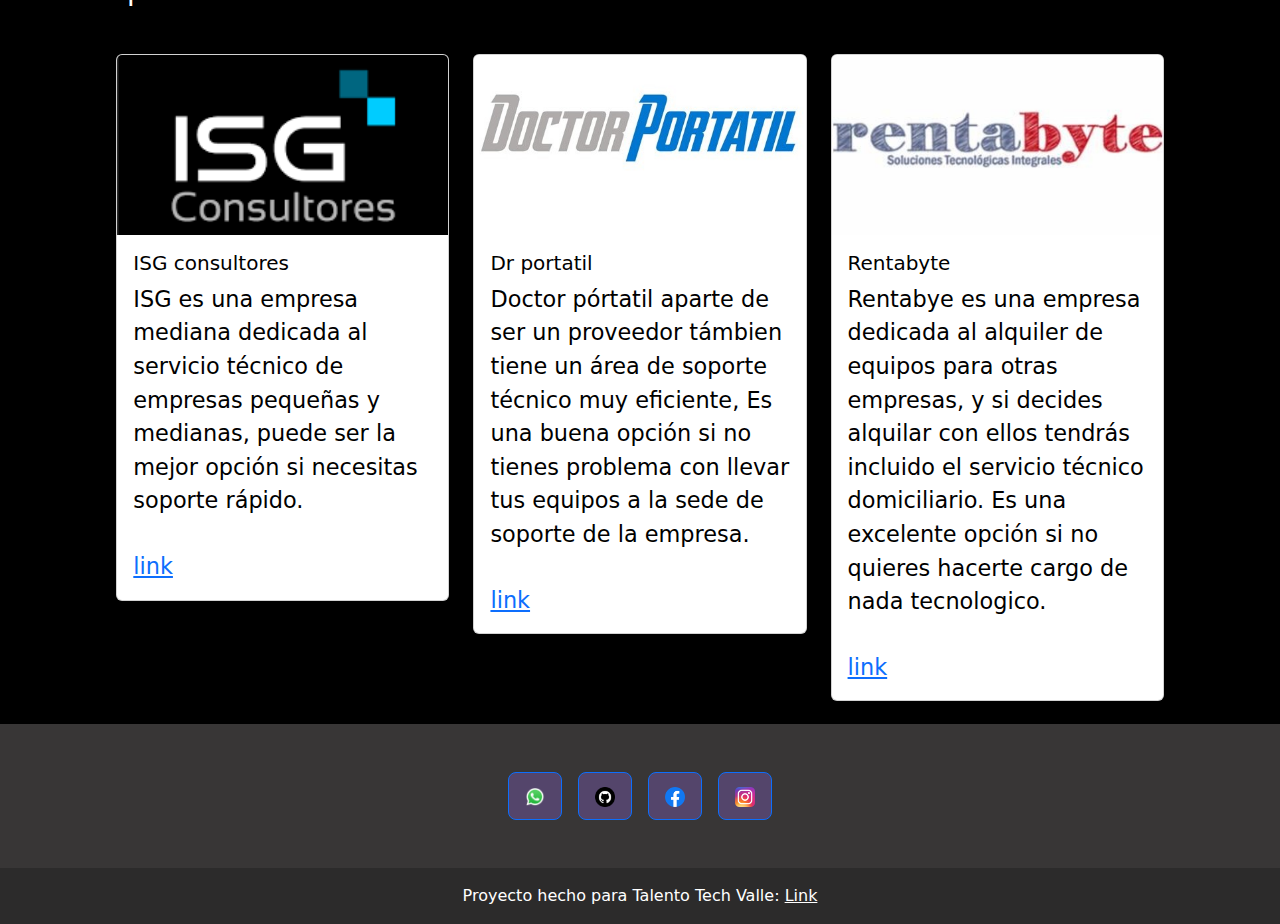
<file: soporte.html>
<!doctype html>
<html lang="en">

<head>
    <meta charset="utf-8">
    <meta name="viewport" content="width=device-width, initial-scale=1">
    <title>Servicio Tech</title>
    <link href="https://cdn.jsdelivr.net/npm/bootstrap@5.3.3/dist/css/bootstrap.min.css" rel="stylesheet"
        integrity="sha384-QWTKZyjpPEjISv5WaRU9OFeRpok6YctnYmDr5pNlyT2bRjXh0JMhjY6hW+ALEwIH" crossorigin="anonymous">
    <link rel="stylesheet" href="css/style6.css">
</head>

<body>
    <header>
        <nav class="navbar bg-dark border-bottom border-body" data-bs-theme="dark">
            <!-- Navbar content -->
            <nav class="navbar navbar-expand-lg bg-body-tertiary">
                <div class="container-fluid">
                    <img src="img/alcanzar.png" alt="" a class="navbar-brand" href="#" width="6%"></a>
                    <button class="navbar-toggler" type="button" data-bs-toggle="collapse"
                        data-bs-target="#navbarNavDropdown" aria-controls="navbarNavDropdown" aria-expanded="false"
                        aria-label="Toggle navigation">
                        <span class="navbar-toggler-icon"></span>
                    </button>
                    <div class="collapse navbar-collapse" id="navbarNavDropdown">
                        <ul class="navbar-nav">
                            <li class="nav-item">
                                <a class="nav-link active" aria-current="page" href="index.html">Home</a>
                            </li>
                            <li class="nav-item">
                                <a class="nav-link" href="nosotros.html">Nosotros</a>
                            </li>
                            <li class="nav-item">
                                <a class="nav-link" href="contacto.html">Contacto</a>
                            </li>
                            <li class="nav-item dropdown">
                                <a class="nav-link dropdown-toggle" href="#" role="button" data-bs-toggle="dropdown"
                                    aria-expanded="false">
                                    Más
                                </a>
                                <ul class="dropdown-menu">
                                    <li><a class="dropdown-item"
                                            href="https://talentotech.gov.co/portal/">TalentoTech</a></li>
                                    <li><a class="dropdown-item" href="https://www.unilibre.edu.co/">Universidad
                                            Libre</a></li>
                                    <li><a class="dropdown-item"
                                            href="https://etraining.co/aprende-tecnologia-gratis-con-talento-tech/">Etraining</a>
                                    </li>
                                </ul>
                            </li>
                        </ul>
                    </div>
                </div>
            </nav>
        </nav>
    </header>

    <br>
<div class="container">
    <div class="card mb-3">
        <div class="row g-0">
            <div class="col-md-4">
                <img src="img/soporte_tecnico.jpg" class="img-fluid rounded-start" alt="...">
            </div>
            <div class="col-md-8">
                <div class="card-body">
                    <h1 class="card-title">Servicio técnico</h1>
                    <p class="card-text">Contar con un buen servicio técnico para los aparatos tecnológicos es
                        fundamental para cualquier empresa, ya que garantiza el óptimo funcionamiento de los equipos y
                        minimiza interrupciones en las operaciones. Un soporte confiable ayuda a resolver problemas de
                        manera eficiente, prolonga la vida útil de los dispositivos y protege la inversión tecnológica.
                        Además, un mantenimiento preventivo reduce el riesgo de fallas costosas y asegura un desempeño
                        continuo en el negocio. Elegir un servicio técnico profesional es clave para mantener la
                        productividad y la competitividad en el mercado.</p>
                    <p class="card-text"><small class="text-body-secondary"></small></p>
                </div>
            </div>
        </div>
    </div>

    <br>
    <hr>

    <h3>MiPymes y servicio técnico</h3>
    <p>
        Las micro, pequeñas y medianas empresas (MiPymes) requieren un servicio técnico integral para garantizar el
        funcionamiento eficiente de su infraestructura tecnológica. A nivel de hardware, necesitan soporte en
        instalación, mantenimiento, reparación y actualización de equipos como computadoras, impresoras y servidores. En
        software, requieren instalación de programas, configuración, actualizaciones y soporte técnico para resolver
        problemas o incompatibilidades. En el ámbito de redes, necesitan diseño, implementación y mantenimiento de redes
        LAN, Wi-Fi y VPN, así como soporte para mejorar la conectividad y la seguridad. Además, es fundamental la
        atención ante fallas técnicas inesperadas, como pérdida de datos, errores de sistema o ataques cibernéticos.
        Contar con un servicio técnico confiable asegura la continuidad operativa y protege la inversión tecnológica de
        las MiPymes.

    </p>
    <ul>
        <li>Configuración y actualización de software empresarial.</li>

        <li>Mantenimiento y reparación de hardware como computadoras y servidores.</li>

        <li>Diseño e implementación de redes LAN, Wi-Fi y VPN seguras.</li>

        <li>Soporte técnico para recuperación de datos y solución de errores técnicos.</li>
    </ul>
    </p>

    <hr>

    <h3>Que servicios son necesarios para tu empresa:</h3>
    <ol>
        <li>Mantenimiento preventivo y correctivo de hardware: Para garantizar que los equipos funcionen de manera
            óptima y evitar fallas inesperadas.</li>
        <li>Soporte técnico en software: Instalación, configuración, actualizaciones y resolución de problemas en
            programas esenciales para la operación empresarial.</li>
        <li>Gestión y seguridad de redes: Configuración, monitoreo y protección de redes internas y externas, incluyendo
            Wi-Fi y VPN.</li>
        <li>Respaldo y recuperación de datos: Implementación de sistemas de backup y asistencia en caso de pérdida de
            información crítica.</li>
    </ol>

    <hr>

    <h3>Como encontrar un servicio ideal</h3>

    <p>Encontrar un buen servicio técnico es crucial para asegurar el funcionamiento eficiente de la tecnología en tu
        empresa. Comienza investigando proveedores con experiencia y buena reputación en el mercado, revisando
        referencias o reseñas de otros clientes. Es importante verificar que ofrezcan soporte integral, incluyendo
        hardware, software y redes, y que cuenten con personal certificado. Asegúrate de que el servicio técnico ofrezca
        atención rápida y soluciones efectivas, especialmente para emergencias que puedan afectar tus operaciones.
        Evalúa si cuentan con planes de mantenimiento preventivo, ya que esto reduce el riesgo de fallas inesperadas.
        Considera proveedores que garanticen disponibilidad en horarios flexibles y un trato personalizado. Además,
        busca opciones que incluyan asesoría para optimizar la infraestructura tecnológica de tu empresa. Finalmente,
        compara precios y asegúrate de que el costo sea justo en relación con la calidad del servicio. <br>
        Estas son algunas recomendaciones:
    </p>

    <hr>

    <h3>Empresas de servicio técnico</h3>

    <div class="row row-cols-1 row-cols-md-3 g-4">
        <div class="col">
            <div class="card">
                <img src="img/isg.png" class="card-img-top">
                <div class="card-body">
                    <h5 class="card-title">ISG consultores</h5>
                    <p class="card-text">ISG es una empresa mediana dedicada al servicio técnico de empresas pequeñas y
                        medianas, puede ser la mejor opción si necesitas soporte rápido.</p>
                </div>
                <div class="card-body">
                    <a href="https://www.isgconsultores.com/" class="link">link</a>
                </div>
            </div>
        </div>
        <div class="col">
            <div class="card">
                <img src="img/doctor-portatil1.jpg" class="card-img-top" alt="...">
                <div class="card-body">
                    <h5 class="card-title">Dr portatil</h5>
                    <p class="card-text">Doctor pórtatil aparte de ser un proveedor támbien tiene un área de soporte
                        técnico muy eficiente, Es una buena opción si no tienes problema con llevar tus equipos a la
                        sede de soporte de la empresa.</p>
                </div>
                <div class="card-body">
                    <a href="https://doctorportatil.co/" class="link">link</a>
                </div>
            </div>
        </div>
        <div class="col">
            <div class="card">
                <img src="img/rentabyte.jpeg" class="card-img-top" alt="...">
                <div class="card-body">
                    <h5 class="card-title">Rentabyte</h5>
                    <p class="card-text">Rentabye es una empresa dedicada al alquiler de equipos para otras empresas, y
                        si decides alquilar con ellos tendrás incluido el servicio técnico domiciliario. Es una
                        excelente opción si no quieres hacerte cargo de nada tecnologico.</p>
                </div>
                <div class="card-body">
                    <a href="https://www.facebook.com/laptopexperience/?_rdr" class="link">link</a>
                </div>
            </div>
        </div>

    </div>

</div>


    <footer class="text-center text-lg-start footer-custom">
        <div class="container d-flex justify-content-center py-5">
            <button type="button" class="btn btn-primary btn-lg btn-floating mx-2 social-button">
                <a href="https://web.whatsapp.com/"><img src="img/WhatsApp_icon.png" alt="whatsapp"
                        class="img-fluid"></a>
            </button>
            <button type="button" class="btn btn-primary btn-lg btn-floating mx-2 social-button">
                <a href="https://github.com/"><img src="img/github_icon.png" alt="github" class="img-fluid"></a>
            </button>
            <button type="button" class="btn btn-primary btn-lg btn-floating mx-2 social-button">
                <a href="https://www.facebook.com/?locale=es_LA"><img src="img/Facebook_icon.png" alt="Facebook" class="img-fluid"></a>
            </button>
            <button type="button" class="btn btn-primary btn-lg btn-floating mx-2 social-button">
                <a href="https://www.instagram.com"><img src="img/Instagram_icon.png.webp" alt="Instagram" class="img-fluid"></a>
            </button>
        </div>

        <!-- Copyright -->
        <div class="text-center text-white p-3 footer-copyright">
            Proyecto hecho para Talento Tech Valle:
            <a class="text-white" href="https://talentotech.gov.co/portal/">Link</a>
        </div>
        <!-- Copyright -->
    </footer>

    </div>
    <!-- End of .container -->
    <script src="https://cdn.jsdelivr.net/npm/bootstrap@5.3.3/dist/js/bootstrap.bundle.min.js"
        integrity="sha384-YvpcrYf0tY3lHB60NNkmXc5s9fDVZLESaAA55NDzOxhy9GkcIdslK1eN7N6jIeHz"
        crossorigin="anonymous"></script>
</body>

</html>
</file>
<file: css/styles.css>
#title {
  text-align: center;
  justify-content: center;
  padding: 2%;
  
}

.footer-custom {
    background-color: #383636;
  }
  
  .social-button {
    background-color: #54456b;
  }
  
  .footer-copyright {
    background-color: rgba(0, 0, 0, 0.2);
  }

  footer img {
    width: 20px;
    height: 20px;
    
  }

  

.row {
  display: flex !important;
  margin: 1% !important;
  padding: 1% !important;
}
</file>
<file: css/style7.css>
.card{
    background-color: rgb(255, 255, 255);
}
.card-body{
    color: rgb(0, 0, 0);
    font-size: 140%;
}
.card-img-top {
  max-height: 180px; /* Ajusta la altura máxima de las imágenes */
  object-fit: cover; /* Mantiene las proporciones de la imagen */
}
body{
    background-color: black;
    color: white;
}

.footer-custom {
    background-color: #383636;
  }
  
  .social-button {
    background-color: #54456b;
  }
  
  .footer-copyright {
    background-color: rgba(0, 0, 0, 0.2);
  }

  footer img {
    width: 20px;
    height: 20px;
  }

.row {
  display: flex !important;
  margin: 1% !important;
  padding: 1% !important;
}
</file>
<file: css/style2.css>
.card{
    background-color: rgb(255, 255, 255);
}
.card-body{
    color: rgb(0, 0, 0);
    font-size: 140%;
}
body{
    background-color: black;
    color: white;
}



.footer-custom {
    background-color: #383636;
  }
  
  .social-button {
    background-color: #54456b;
  }
  
  .footer-copyright {
    background-color: rgba(0, 0, 0, 0.2);
  }

  footer img {
    width: 20px;
    height: 20px;
  }

  

.row {
  display: flex !important;
  margin: 1% !important;
  padding: 1% !important;
}
</file>
<file: css/contacto.css>
body {
  color: #f8f9fa; 
  background: url('../img/alcanzar.png') center center no-repeat; /* Solo una imagen centrada */
  background-size: 22%; /* Ajusta el tamaño de la imagen */
  background-color: #1a1a1a; /* Fondo oscuro si hay espacios */

}

.form-control:focus {
  border-color: #0d6efd;
  box-shadow: 0 0 5px rgba(13, 110, 253, 0.5);
}

.btn-primary {
  background-color: #0d6efd;
  border-color: #0d6efd;
}

.btn-primary:hover {
  background-color: #084298;
  border-color: #084298;
}

footer {
  background-color: #0d6efd;
  color: #f8f9fa;
  padding: 20px 0;
  text-align: center;
}

footer a {
  color: #f8f9fa;
  text-decoration: none;
}

footer a:hover {
  text-decoration: underline;
}

#title {
  text-align: center;
  justify-content: center;
  padding: 2%;
  
}

.footer-custom {
    background-color: #383636;
  }
  
  .social-button {
    background-color: #54456b;
  }
  
  .footer-copyright {
    background-color: rgba(0, 0, 0, 0.2);
  }

  footer img {
    width: 20px;
    height: 20px;
    
  }

  

.row {
  display: flex !important;
  margin: 1% !important;
  padding: 1% !important;
}
  
form {
  background-color: transparent;  /* Fondo transparente */
  border: 2px solid #007bff;  /* Bordes azul */
  border-radius: 8px;  /* Bordes redondeados */
  padding: 20px;  /* Espaciado interno */
}


/* Estilo para los campos de entrada */
.form-control {
  background-color: transparent;  /* Fondo transparente en los campos */
  border: 1px solid #007bff;  /* Bordes azules */
  color: #fff;  /* Color del texto blanco */
}

/* Estilo para los campos de entrada cuando el usuario escribe */
.form-control:focus {
  border-color: #0056b3;  /* Bordes más oscuros al enfocar */
  box-shadow: 0 0 5px rgba(0, 123, 255, 0.5);  /* Sombra sutil */
}

/* Estilo para el botón */
.btn-primary {
  background-color: #007bff;  /* Color del botón azul */
  border-color: #007bff;  /* Borde azul */
}

.btn-primary:hover {
  background-color: #0056b3;  /* Color al pasar el ratón */
  border-color: #0056b3;  /* Borde al pasar el ratón */
}

.my-5 {
  margin-top: 2rem !important;
  margin-bottom: 3rem !important;
}
</file>
<file: css/style6.css>
body{
  
  max-width: 1300px;
}
.card{
    background-color: rgb(255, 255, 255);
}
.card-body{
    color: rgb(0, 0, 0);
    font-size: 140%;
}
.card-img-top {
  max-height: 180px; /* Ajusta la altura máxima de las imágenes */
  object-fit: cover; /* Mantiene las proporciones de la imagen */
}
body{
    background-color: black;
    color: white;
}

.footer-custom {
    background-color: #383636;
  }
  
  .social-button {
    background-color: #54456b;
  }
  
  .footer-copyright {
    background-color: rgba(0, 0, 0, 0.2);
  }

  footer img {
    width: 20px;
    height: 20px;
  }

.row {
  display: flex !important;
  margin: 1% !important;
  padding: 1% !important;
}
</file>
